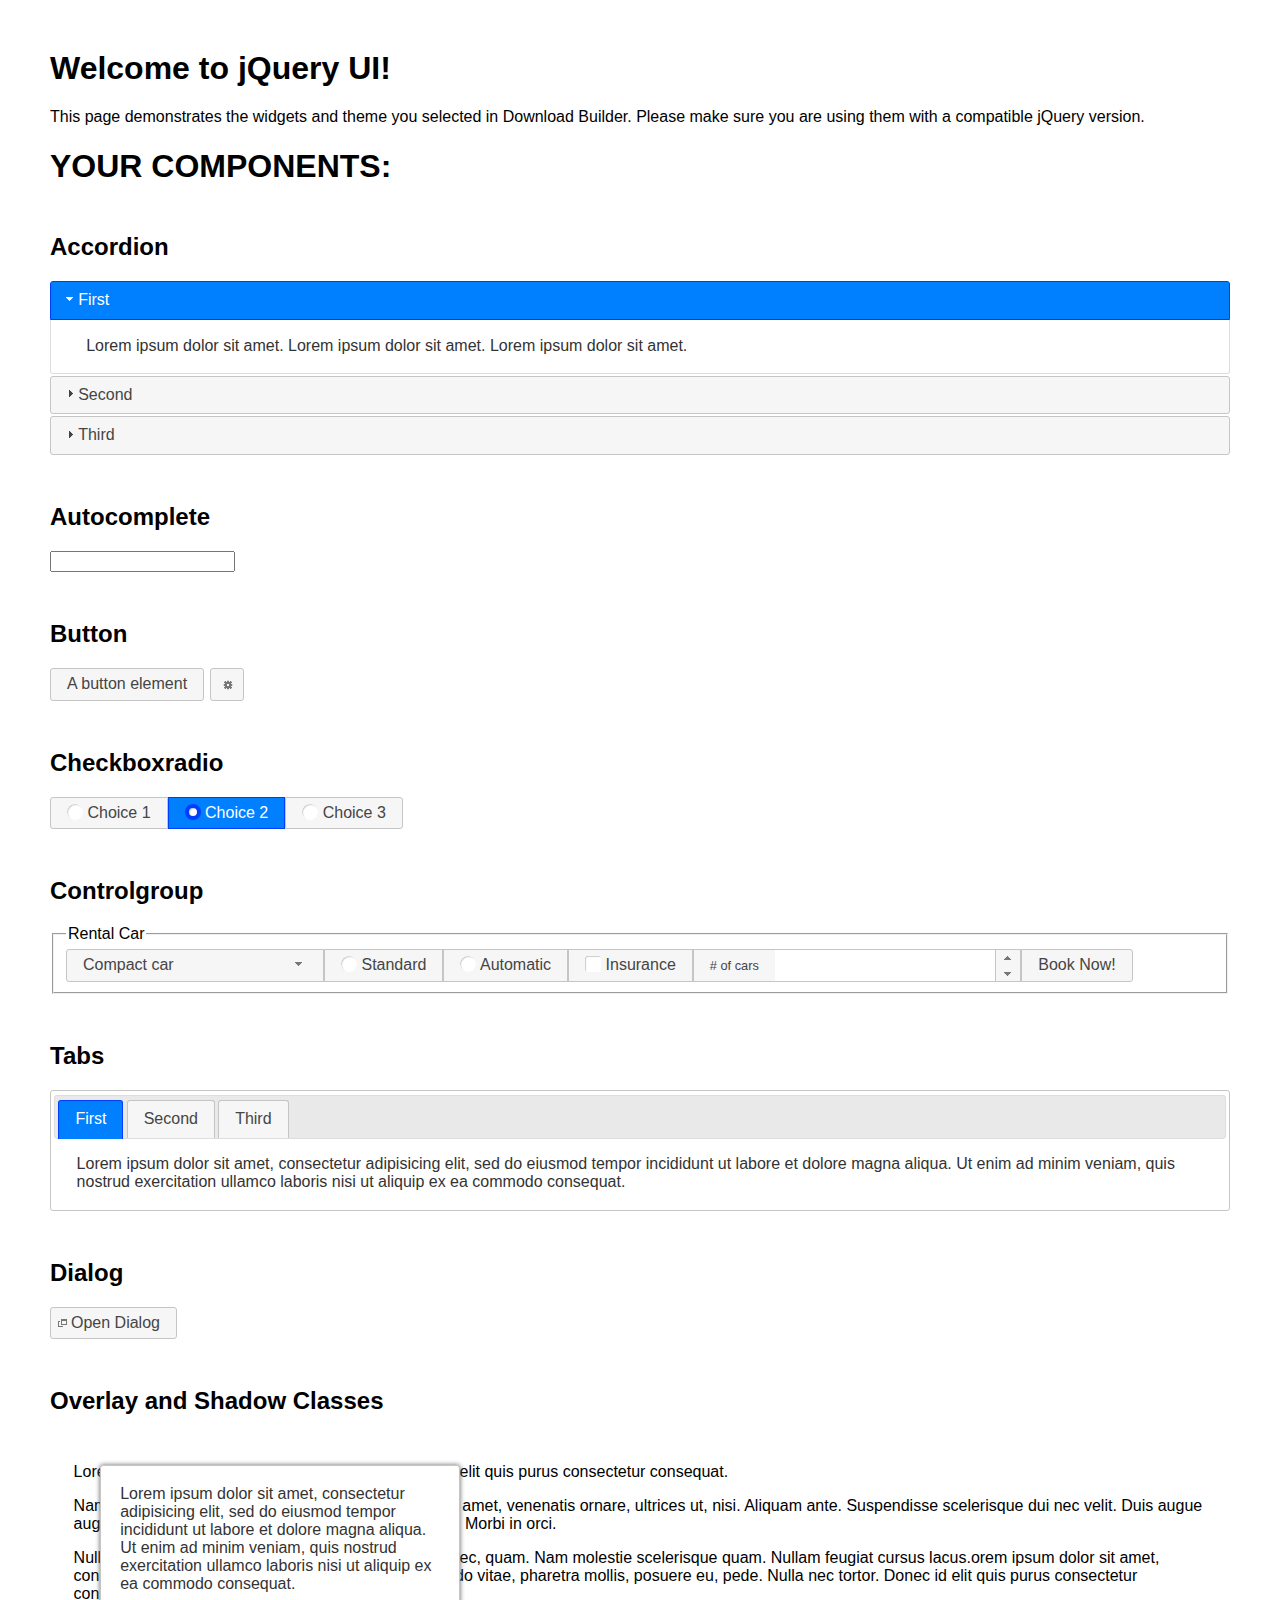
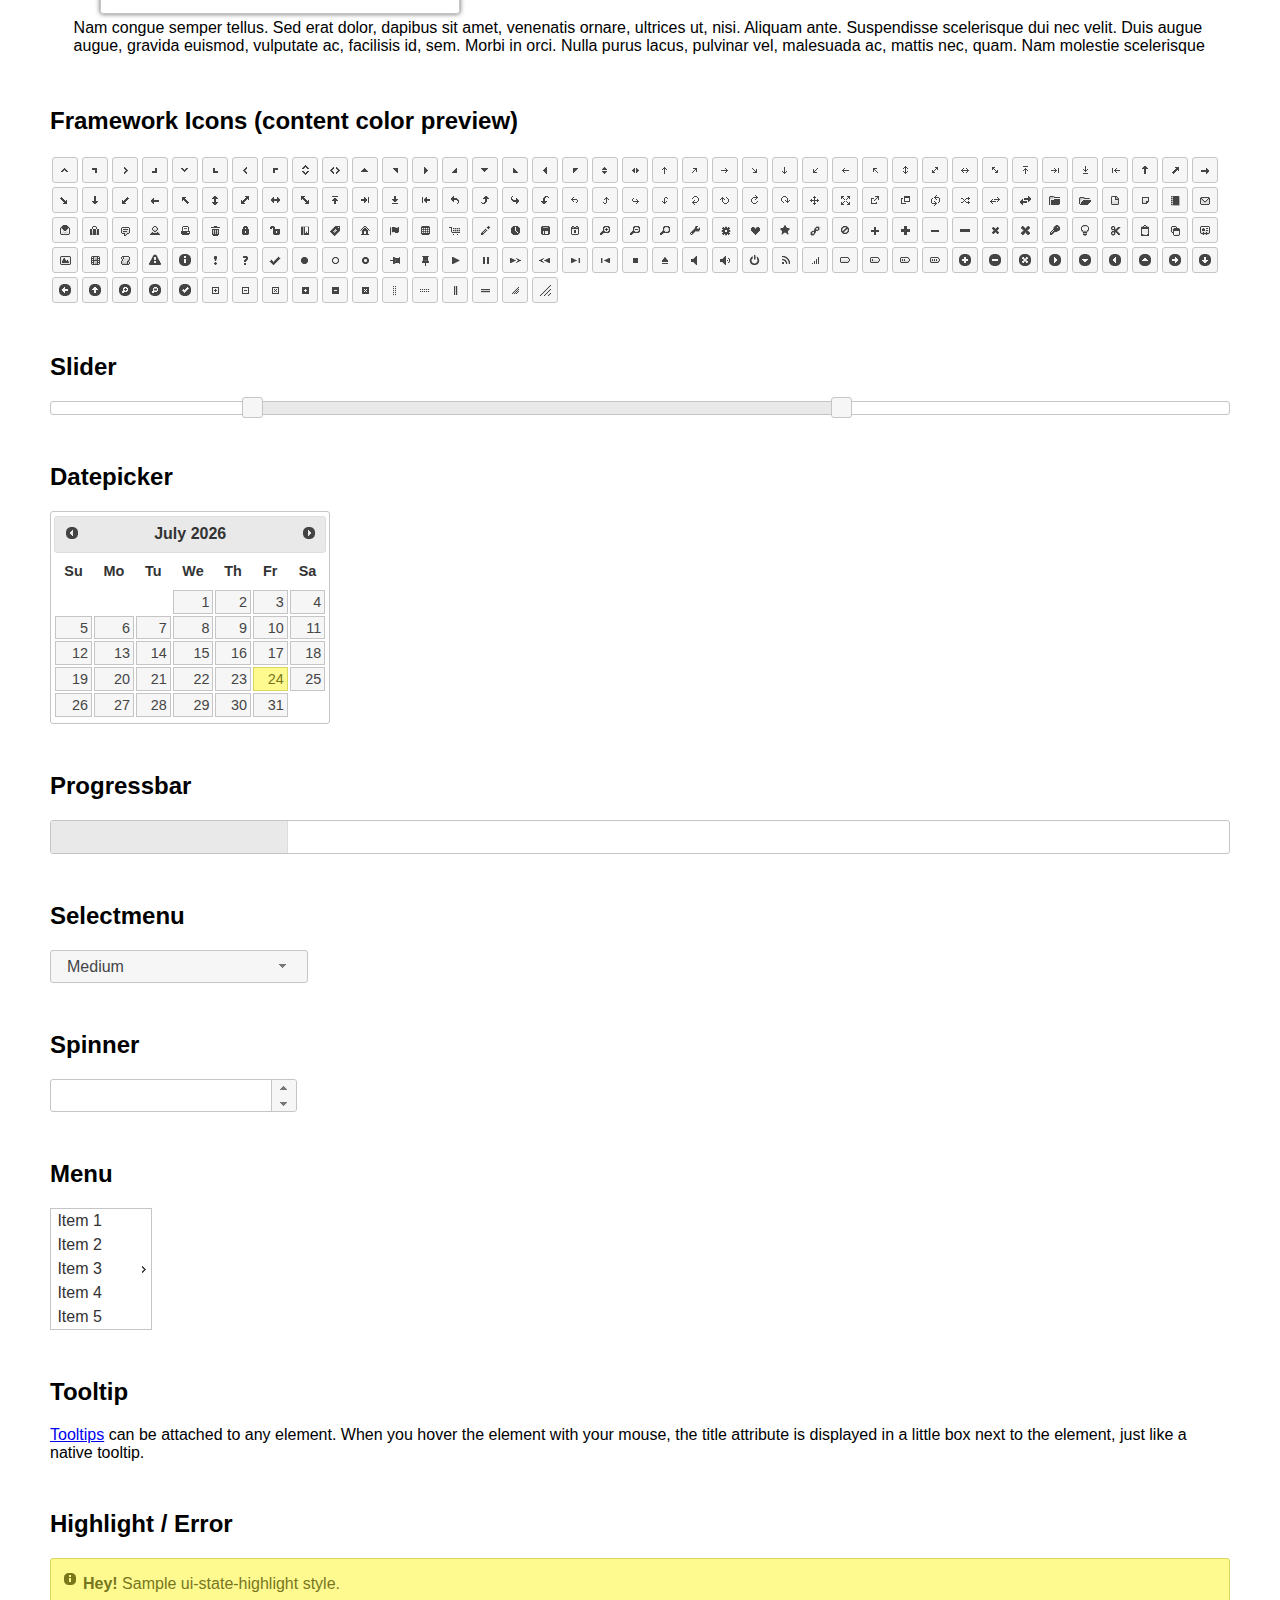
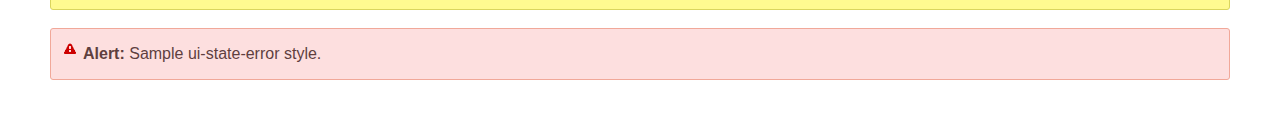
<file: jquery-ui-1.12.1/index.html>
<!doctype html>
<html lang="us">
<head>
	<meta charset="utf-8">
	<title>jQuery UI Example Page</title>
	<link href="jquery-ui.css" rel="stylesheet">
	<style>
	body{
		font-family: "Trebuchet MS", sans-serif;
		margin: 50px;
	}
	.demoHeaders {
		margin-top: 2em;
	}
	#dialog-link {
		padding: .4em 1em .4em 20px;
		text-decoration: none;
		position: relative;
	}
	#dialog-link span.ui-icon {
		margin: 0 5px 0 0;
		position: absolute;
		left: .2em;
		top: 50%;
		margin-top: -8px;
	}
	#icons {
		margin: 0;
		padding: 0;
	}
	#icons li {
		margin: 2px;
		position: relative;
		padding: 4px 0;
		cursor: pointer;
		float: left;
		list-style: none;
	}
	#icons span.ui-icon {
		float: left;
		margin: 0 4px;
	}
	.fakewindowcontain .ui-widget-overlay {
		position: absolute;
	}
	select {
		width: 200px;
	}
	</style>
</head>
<body>

<h1>Welcome to jQuery UI!</h1>

<div class="ui-widget">
	<p>This page demonstrates the widgets and theme you selected in Download Builder. Please make sure you are using them with a compatible jQuery version.</p>
</div>

<h1>YOUR COMPONENTS:</h1>


<!-- Accordion -->
<h2 class="demoHeaders">Accordion</h2>
<div id="accordion">
	<h3>First</h3>
	<div>Lorem ipsum dolor sit amet. Lorem ipsum dolor sit amet. Lorem ipsum dolor sit amet.</div>
	<h3>Second</h3>
	<div>Phasellus mattis tincidunt nibh.</div>
	<h3>Third</h3>
	<div>Nam dui erat, auctor a, dignissim quis.</div>
</div>



<!-- Autocomplete -->
<h2 class="demoHeaders">Autocomplete</h2>
<div>
	<input id="autocomplete" title="type &quot;a&quot;">
</div>



<!-- Button -->
<h2 class="demoHeaders">Button</h2>
<button id="button">A button element</button>
<button id="button-icon">An icon-only button</button>



<!-- Checkboxradio -->
<h2 class="demoHeaders">Checkboxradio</h2>
<form style="margin-top: 1em;">
	<div id="radioset">
		<input type="radio" id="radio1" name="radio"><label for="radio1">Choice 1</label>
		<input type="radio" id="radio2" name="radio" checked="checked"><label for="radio2">Choice 2</label>
		<input type="radio" id="radio3" name="radio"><label for="radio3">Choice 3</label>
	</div>
</form>



<!-- Controlgroup -->
<h2 class="demoHeaders">Controlgroup</h2>
<fieldset>
	<legend>Rental Car</legend>
	<div id="controlgroup">
		<select id="car-type">
			<option>Compact car</option>
			<option>Midsize car</option>
			<option>Full size car</option>
			<option>SUV</option>
			<option>Luxury</option>
			<option>Truck</option>
			<option>Van</option>
		</select>
		<label for="transmission-standard">Standard</label>
		<input type="radio" name="transmission" id="transmission-standard">
		<label for="transmission-automatic">Automatic</label>
		<input type="radio" name="transmission" id="transmission-automatic">
		<label for="insurance">Insurance</label>
		<input type="checkbox" name="insurance" id="insurance">
		<label for="horizontal-spinner" class="ui-controlgroup-label"># of cars</label>
		<input id="horizontal-spinner" class="ui-spinner-input">
		<button>Book Now!</button>
	</div>
</fieldset>



<!-- Tabs -->
<h2 class="demoHeaders">Tabs</h2>
<div id="tabs">
	<ul>
		<li><a href="#tabs-1">First</a></li>
		<li><a href="#tabs-2">Second</a></li>
		<li><a href="#tabs-3">Third</a></li>
	</ul>
	<div id="tabs-1">Lorem ipsum dolor sit amet, consectetur adipisicing elit, sed do eiusmod tempor incididunt ut labore et dolore magna aliqua. Ut enim ad minim veniam, quis nostrud exercitation ullamco laboris nisi ut aliquip ex ea commodo consequat.</div>
	<div id="tabs-2">Phasellus mattis tincidunt nibh. Cras orci urna, blandit id, pretium vel, aliquet ornare, felis. Maecenas scelerisque sem non nisl. Fusce sed lorem in enim dictum bibendum.</div>
	<div id="tabs-3">Nam dui erat, auctor a, dignissim quis, sollicitudin eu, felis. Pellentesque nisi urna, interdum eget, sagittis et, consequat vestibulum, lacus. Mauris porttitor ullamcorper augue.</div>
</div>



<h2 class="demoHeaders">Dialog</h2>
<p>
	<button id="dialog-link" class="ui-button ui-corner-all ui-widget">
		<span class="ui-icon ui-icon-newwin"></span>Open Dialog
	</button>
</p>

<h2 class="demoHeaders">Overlay and Shadow Classes</h2>
<div style="position: relative; width: 96%; height: 200px; padding:1% 2%; overflow:hidden;" class="fakewindowcontain">
	<p>Lorem ipsum dolor sit amet,  Nulla nec tortor. Donec id elit quis purus consectetur consequat. </p><p>Nam congue semper tellus. Sed erat dolor, dapibus sit amet, venenatis ornare, ultrices ut, nisi. Aliquam ante. Suspendisse scelerisque dui nec velit. Duis augue augue, gravida euismod, vulputate ac, facilisis id, sem. Morbi in orci. </p><p>Nulla purus lacus, pulvinar vel, malesuada ac, mattis nec, quam. Nam molestie scelerisque quam. Nullam feugiat cursus lacus.orem ipsum dolor sit amet, consectetur adipiscing elit. Donec libero risus, commodo vitae, pharetra mollis, posuere eu, pede. Nulla nec tortor. Donec id elit quis purus consectetur consequat. </p><p>Nam congue semper tellus. Sed erat dolor, dapibus sit amet, venenatis ornare, ultrices ut, nisi. Aliquam ante. Suspendisse scelerisque dui nec velit. Duis augue augue, gravida euismod, vulputate ac, facilisis id, sem. Morbi in orci. Nulla purus lacus, pulvinar vel, malesuada ac, mattis nec, quam. Nam molestie scelerisque quam. </p><p>Nullam feugiat cursus lacus.orem ipsum dolor sit amet, consectetur adipiscing elit. Donec libero risus, commodo vitae, pharetra mollis, posuere eu, pede. Nulla nec tortor. Donec id elit quis purus consectetur consequat. Nam congue semper tellus. Sed erat dolor, dapibus sit amet, venenatis ornare, ultrices ut, nisi. Aliquam ante. </p><p>Suspendisse scelerisque dui nec velit. Duis augue augue, gravida euismod, vulputate ac, facilisis id, sem. Morbi in orci. Nulla purus lacus, pulvinar vel, malesuada ac, mattis nec, quam. Nam molestie scelerisque quam. Nullam feugiat cursus lacus.orem ipsum dolor sit amet, consectetur adipiscing elit. Donec libero risus, commodo vitae, pharetra mollis, posuere eu, pede. Nulla nec tortor. Donec id elit quis purus consectetur consequat. Nam congue semper tellus. Sed erat dolor, dapibus sit amet, venenatis ornare, ultrices ut, nisi. </p>

	<!-- ui-dialog -->
	<div class="ui-widget-overlay ui-front"></div>
	<div style="position: absolute; width: 320px; left: 50px; top: 30px; padding: 1.2em" class="ui-widget ui-front ui-widget-content ui-corner-all ui-widget-shadow">
		Lorem ipsum dolor sit amet, consectetur adipisicing elit, sed do eiusmod tempor incididunt ut labore et dolore magna aliqua. Ut enim ad minim veniam, quis nostrud exercitation ullamco laboris nisi ut aliquip ex ea commodo consequat.
	</div>

</div>

<!-- ui-dialog -->
<div id="dialog" title="Dialog Title">
	<p>Lorem ipsum dolor sit amet, consectetur adipisicing elit, sed do eiusmod tempor incididunt ut labore et dolore magna aliqua. Ut enim ad minim veniam, quis nostrud exercitation ullamco laboris nisi ut aliquip ex ea commodo consequat.</p>
</div>



<h2 class="demoHeaders">Framework Icons (content color preview)</h2>
<ul id="icons" class="ui-widget ui-helper-clearfix">
	<li class="ui-state-default ui-corner-all" title=".ui-icon-caret-1-n"><span class="ui-icon ui-icon-caret-1-n"></span></li>
	<li class="ui-state-default ui-corner-all" title=".ui-icon-caret-1-ne"><span class="ui-icon ui-icon-caret-1-ne"></span></li>
	<li class="ui-state-default ui-corner-all" title=".ui-icon-caret-1-e"><span class="ui-icon ui-icon-caret-1-e"></span></li>
	<li class="ui-state-default ui-corner-all" title=".ui-icon-caret-1-se"><span class="ui-icon ui-icon-caret-1-se"></span></li>
	<li class="ui-state-default ui-corner-all" title=".ui-icon-caret-1-s"><span class="ui-icon ui-icon-caret-1-s"></span></li>
	<li class="ui-state-default ui-corner-all" title=".ui-icon-caret-1-sw"><span class="ui-icon ui-icon-caret-1-sw"></span></li>
	<li class="ui-state-default ui-corner-all" title=".ui-icon-caret-1-w"><span class="ui-icon ui-icon-caret-1-w"></span></li>
	<li class="ui-state-default ui-corner-all" title=".ui-icon-caret-1-nw"><span class="ui-icon ui-icon-caret-1-nw"></span></li>
	<li class="ui-state-default ui-corner-all" title=".ui-icon-caret-2-n-s"><span class="ui-icon ui-icon-caret-2-n-s"></span></li>
	<li class="ui-state-default ui-corner-all" title=".ui-icon-caret-2-e-w"><span class="ui-icon ui-icon-caret-2-e-w"></span></li>
	<li class="ui-state-default ui-corner-all" title=".ui-icon-triangle-1-n"><span class="ui-icon ui-icon-triangle-1-n"></span></li>
	<li class="ui-state-default ui-corner-all" title=".ui-icon-triangle-1-ne"><span class="ui-icon ui-icon-triangle-1-ne"></span></li>
	<li class="ui-state-default ui-corner-all" title=".ui-icon-triangle-1-e"><span class="ui-icon ui-icon-triangle-1-e"></span></li>
	<li class="ui-state-default ui-corner-all" title=".ui-icon-triangle-1-se"><span class="ui-icon ui-icon-triangle-1-se"></span></li>
	<li class="ui-state-default ui-corner-all" title=".ui-icon-triangle-1-s"><span class="ui-icon ui-icon-triangle-1-s"></span></li>
	<li class="ui-state-default ui-corner-all" title=".ui-icon-triangle-1-sw"><span class="ui-icon ui-icon-triangle-1-sw"></span></li>
	<li class="ui-state-default ui-corner-all" title=".ui-icon-triangle-1-w"><span class="ui-icon ui-icon-triangle-1-w"></span></li>
	<li class="ui-state-default ui-corner-all" title=".ui-icon-triangle-1-nw"><span class="ui-icon ui-icon-triangle-1-nw"></span></li>
	<li class="ui-state-default ui-corner-all" title=".ui-icon-triangle-2-n-s"><span class="ui-icon ui-icon-triangle-2-n-s"></span></li>
	<li class="ui-state-default ui-corner-all" title=".ui-icon-triangle-2-e-w"><span class="ui-icon ui-icon-triangle-2-e-w"></span></li>
	<li class="ui-state-default ui-corner-all" title=".ui-icon-arrow-1-n"><span class="ui-icon ui-icon-arrow-1-n"></span></li>
	<li class="ui-state-default ui-corner-all" title=".ui-icon-arrow-1-ne"><span class="ui-icon ui-icon-arrow-1-ne"></span></li>
	<li class="ui-state-default ui-corner-all" title=".ui-icon-arrow-1-e"><span class="ui-icon ui-icon-arrow-1-e"></span></li>
	<li class="ui-state-default ui-corner-all" title=".ui-icon-arrow-1-se"><span class="ui-icon ui-icon-arrow-1-se"></span></li>
	<li class="ui-state-default ui-corner-all" title=".ui-icon-arrow-1-s"><span class="ui-icon ui-icon-arrow-1-s"></span></li>
	<li class="ui-state-default ui-corner-all" title=".ui-icon-arrow-1-sw"><span class="ui-icon ui-icon-arrow-1-sw"></span></li>
	<li class="ui-state-default ui-corner-all" title=".ui-icon-arrow-1-w"><span class="ui-icon ui-icon-arrow-1-w"></span></li>
	<li class="ui-state-default ui-corner-all" title=".ui-icon-arrow-1-nw"><span class="ui-icon ui-icon-arrow-1-nw"></span></li>
	<li class="ui-state-default ui-corner-all" title=".ui-icon-arrow-2-n-s"><span class="ui-icon ui-icon-arrow-2-n-s"></span></li>
	<li class="ui-state-default ui-corner-all" title=".ui-icon-arrow-2-ne-sw"><span class="ui-icon ui-icon-arrow-2-ne-sw"></span></li>
	<li class="ui-state-default ui-corner-all" title=".ui-icon-arrow-2-e-w"><span class="ui-icon ui-icon-arrow-2-e-w"></span></li>
	<li class="ui-state-default ui-corner-all" title=".ui-icon-arrow-2-se-nw"><span class="ui-icon ui-icon-arrow-2-se-nw"></span></li>
	<li class="ui-state-default ui-corner-all" title=".ui-icon-arrowstop-1-n"><span class="ui-icon ui-icon-arrowstop-1-n"></span></li>
	<li class="ui-state-default ui-corner-all" title=".ui-icon-arrowstop-1-e"><span class="ui-icon ui-icon-arrowstop-1-e"></span></li>
	<li class="ui-state-default ui-corner-all" title=".ui-icon-arrowstop-1-s"><span class="ui-icon ui-icon-arrowstop-1-s"></span></li>
	<li class="ui-state-default ui-corner-all" title=".ui-icon-arrowstop-1-w"><span class="ui-icon ui-icon-arrowstop-1-w"></span></li>
	<li class="ui-state-default ui-corner-all" title=".ui-icon-arrowthick-1-n"><span class="ui-icon ui-icon-arrowthick-1-n"></span></li>
	<li class="ui-state-default ui-corner-all" title=".ui-icon-arrowthick-1-ne"><span class="ui-icon ui-icon-arrowthick-1-ne"></span></li>
	<li class="ui-state-default ui-corner-all" title=".ui-icon-arrowthick-1-e"><span class="ui-icon ui-icon-arrowthick-1-e"></span></li>
	<li class="ui-state-default ui-corner-all" title=".ui-icon-arrowthick-1-se"><span class="ui-icon ui-icon-arrowthick-1-se"></span></li>
	<li class="ui-state-default ui-corner-all" title=".ui-icon-arrowthick-1-s"><span class="ui-icon ui-icon-arrowthick-1-s"></span></li>
	<li class="ui-state-default ui-corner-all" title=".ui-icon-arrowthick-1-sw"><span class="ui-icon ui-icon-arrowthick-1-sw"></span></li>
	<li class="ui-state-default ui-corner-all" title=".ui-icon-arrowthick-1-w"><span class="ui-icon ui-icon-arrowthick-1-w"></span></li>
	<li class="ui-state-default ui-corner-all" title=".ui-icon-arrowthick-1-nw"><span class="ui-icon ui-icon-arrowthick-1-nw"></span></li>
	<li class="ui-state-default ui-corner-all" title=".ui-icon-arrowthick-2-n-s"><span class="ui-icon ui-icon-arrowthick-2-n-s"></span></li>
	<li class="ui-state-default ui-corner-all" title=".ui-icon-arrowthick-2-ne-sw"><span class="ui-icon ui-icon-arrowthick-2-ne-sw"></span></li>
	<li class="ui-state-default ui-corner-all" title=".ui-icon-arrowthick-2-e-w"><span class="ui-icon ui-icon-arrowthick-2-e-w"></span></li>
	<li class="ui-state-default ui-corner-all" title=".ui-icon-arrowthick-2-se-nw"><span class="ui-icon ui-icon-arrowthick-2-se-nw"></span></li>
	<li class="ui-state-default ui-corner-all" title=".ui-icon-arrowthickstop-1-n"><span class="ui-icon ui-icon-arrowthickstop-1-n"></span></li>
	<li class="ui-state-default ui-corner-all" title=".ui-icon-arrowthickstop-1-e"><span class="ui-icon ui-icon-arrowthickstop-1-e"></span></li>
	<li class="ui-state-default ui-corner-all" title=".ui-icon-arrowthickstop-1-s"><span class="ui-icon ui-icon-arrowthickstop-1-s"></span></li>
	<li class="ui-state-default ui-corner-all" title=".ui-icon-arrowthickstop-1-w"><span class="ui-icon ui-icon-arrowthickstop-1-w"></span></li>
	<li class="ui-state-default ui-corner-all" title=".ui-icon-arrowreturnthick-1-w"><span class="ui-icon ui-icon-arrowreturnthick-1-w"></span></li>
	<li class="ui-state-default ui-corner-all" title=".ui-icon-arrowreturnthick-1-n"><span class="ui-icon ui-icon-arrowreturnthick-1-n"></span></li>
	<li class="ui-state-default ui-corner-all" title=".ui-icon-arrowreturnthick-1-e"><span class="ui-icon ui-icon-arrowreturnthick-1-e"></span></li>
	<li class="ui-state-default ui-corner-all" title=".ui-icon-arrowreturnthick-1-s"><span class="ui-icon ui-icon-arrowreturnthick-1-s"></span></li>
	<li class="ui-state-default ui-corner-all" title=".ui-icon-arrowreturn-1-w"><span class="ui-icon ui-icon-arrowreturn-1-w"></span></li>
	<li class="ui-state-default ui-corner-all" title=".ui-icon-arrowreturn-1-n"><span class="ui-icon ui-icon-arrowreturn-1-n"></span></li>
	<li class="ui-state-default ui-corner-all" title=".ui-icon-arrowreturn-1-e"><span class="ui-icon ui-icon-arrowreturn-1-e"></span></li>
	<li class="ui-state-default ui-corner-all" title=".ui-icon-arrowreturn-1-s"><span class="ui-icon ui-icon-arrowreturn-1-s"></span></li>
	<li class="ui-state-default ui-corner-all" title=".ui-icon-arrowrefresh-1-w"><span class="ui-icon ui-icon-arrowrefresh-1-w"></span></li>
	<li class="ui-state-default ui-corner-all" title=".ui-icon-arrowrefresh-1-n"><span class="ui-icon ui-icon-arrowrefresh-1-n"></span></li>
	<li class="ui-state-default ui-corner-all" title=".ui-icon-arrowrefresh-1-e"><span class="ui-icon ui-icon-arrowrefresh-1-e"></span></li>
	<li class="ui-state-default ui-corner-all" title=".ui-icon-arrowrefresh-1-s"><span class="ui-icon ui-icon-arrowrefresh-1-s"></span></li>
	<li class="ui-state-default ui-corner-all" title=".ui-icon-arrow-4"><span class="ui-icon ui-icon-arrow-4"></span></li>
	<li class="ui-state-default ui-corner-all" title=".ui-icon-arrow-4-diag"><span class="ui-icon ui-icon-arrow-4-diag"></span></li>
	<li class="ui-state-default ui-corner-all" title=".ui-icon-extlink"><span class="ui-icon ui-icon-extlink"></span></li>
	<li class="ui-state-default ui-corner-all" title=".ui-icon-newwin"><span class="ui-icon ui-icon-newwin"></span></li>
	<li class="ui-state-default ui-corner-all" title=".ui-icon-refresh"><span class="ui-icon ui-icon-refresh"></span></li>
	<li class="ui-state-default ui-corner-all" title=".ui-icon-shuffle"><span class="ui-icon ui-icon-shuffle"></span></li>
	<li class="ui-state-default ui-corner-all" title=".ui-icon-transfer-e-w"><span class="ui-icon ui-icon-transfer-e-w"></span></li>
	<li class="ui-state-default ui-corner-all" title=".ui-icon-transferthick-e-w"><span class="ui-icon ui-icon-transferthick-e-w"></span></li>
	<li class="ui-state-default ui-corner-all" title=".ui-icon-folder-collapsed"><span class="ui-icon ui-icon-folder-collapsed"></span></li>
	<li class="ui-state-default ui-corner-all" title=".ui-icon-folder-open"><span class="ui-icon ui-icon-folder-open"></span></li>
	<li class="ui-state-default ui-corner-all" title=".ui-icon-document"><span class="ui-icon ui-icon-document"></span></li>
	<li class="ui-state-default ui-corner-all" title=".ui-icon-document-b"><span class="ui-icon ui-icon-document-b"></span></li>
	<li class="ui-state-default ui-corner-all" title=".ui-icon-note"><span class="ui-icon ui-icon-note"></span></li>
	<li class="ui-state-default ui-corner-all" title=".ui-icon-mail-closed"><span class="ui-icon ui-icon-mail-closed"></span></li>
	<li class="ui-state-default ui-corner-all" title=".ui-icon-mail-open"><span class="ui-icon ui-icon-mail-open"></span></li>
	<li class="ui-state-default ui-corner-all" title=".ui-icon-suitcase"><span class="ui-icon ui-icon-suitcase"></span></li>
	<li class="ui-state-default ui-corner-all" title=".ui-icon-comment"><span class="ui-icon ui-icon-comment"></span></li>
	<li class="ui-state-default ui-corner-all" title=".ui-icon-person"><span class="ui-icon ui-icon-person"></span></li>
	<li class="ui-state-default ui-corner-all" title=".ui-icon-print"><span class="ui-icon ui-icon-print"></span></li>
	<li class="ui-state-default ui-corner-all" title=".ui-icon-trash"><span class="ui-icon ui-icon-trash"></span></li>
	<li class="ui-state-default ui-corner-all" title=".ui-icon-locked"><span class="ui-icon ui-icon-locked"></span></li>
	<li class="ui-state-default ui-corner-all" title=".ui-icon-unlocked"><span class="ui-icon ui-icon-unlocked"></span></li>
	<li class="ui-state-default ui-corner-all" title=".ui-icon-bookmark"><span class="ui-icon ui-icon-bookmark"></span></li>
	<li class="ui-state-default ui-corner-all" title=".ui-icon-tag"><span class="ui-icon ui-icon-tag"></span></li>
	<li class="ui-state-default ui-corner-all" title=".ui-icon-home"><span class="ui-icon ui-icon-home"></span></li>
	<li class="ui-state-default ui-corner-all" title=".ui-icon-flag"><span class="ui-icon ui-icon-flag"></span></li>
	<li class="ui-state-default ui-corner-all" title=".ui-icon-calculator"><span class="ui-icon ui-icon-calculator"></span></li>
	<li class="ui-state-default ui-corner-all" title=".ui-icon-cart"><span class="ui-icon ui-icon-cart"></span></li>
	<li class="ui-state-default ui-corner-all" title=".ui-icon-pencil"><span class="ui-icon ui-icon-pencil"></span></li>
	<li class="ui-state-default ui-corner-all" title=".ui-icon-clock"><span class="ui-icon ui-icon-clock"></span></li>
	<li class="ui-state-default ui-corner-all" title=".ui-icon-disk"><span class="ui-icon ui-icon-disk"></span></li>
	<li class="ui-state-default ui-corner-all" title=".ui-icon-calendar"><span class="ui-icon ui-icon-calendar"></span></li>
	<li class="ui-state-default ui-corner-all" title=".ui-icon-zoomin"><span class="ui-icon ui-icon-zoomin"></span></li>
	<li class="ui-state-default ui-corner-all" title=".ui-icon-zoomout"><span class="ui-icon ui-icon-zoomout"></span></li>
	<li class="ui-state-default ui-corner-all" title=".ui-icon-search"><span class="ui-icon ui-icon-search"></span></li>
	<li class="ui-state-default ui-corner-all" title=".ui-icon-wrench"><span class="ui-icon ui-icon-wrench"></span></li>
	<li class="ui-state-default ui-corner-all" title=".ui-icon-gear"><span class="ui-icon ui-icon-gear"></span></li>
	<li class="ui-state-default ui-corner-all" title=".ui-icon-heart"><span class="ui-icon ui-icon-heart"></span></li>
	<li class="ui-state-default ui-corner-all" title=".ui-icon-star"><span class="ui-icon ui-icon-star"></span></li>
	<li class="ui-state-default ui-corner-all" title=".ui-icon-link"><span class="ui-icon ui-icon-link"></span></li>
	<li class="ui-state-default ui-corner-all" title=".ui-icon-cancel"><span class="ui-icon ui-icon-cancel"></span></li>
	<li class="ui-state-default ui-corner-all" title=".ui-icon-plus"><span class="ui-icon ui-icon-plus"></span></li>
	<li class="ui-state-default ui-corner-all" title=".ui-icon-plusthick"><span class="ui-icon ui-icon-plusthick"></span></li>
	<li class="ui-state-default ui-corner-all" title=".ui-icon-minus"><span class="ui-icon ui-icon-minus"></span></li>
	<li class="ui-state-default ui-corner-all" title=".ui-icon-minusthick"><span class="ui-icon ui-icon-minusthick"></span></li>
	<li class="ui-state-default ui-corner-all" title=".ui-icon-close"><span class="ui-icon ui-icon-close"></span></li>
	<li class="ui-state-default ui-corner-all" title=".ui-icon-closethick"><span class="ui-icon ui-icon-closethick"></span></li>
	<li class="ui-state-default ui-corner-all" title=".ui-icon-key"><span class="ui-icon ui-icon-key"></span></li>
	<li class="ui-state-default ui-corner-all" title=".ui-icon-lightbulb"><span class="ui-icon ui-icon-lightbulb"></span></li>
	<li class="ui-state-default ui-corner-all" title=".ui-icon-scissors"><span class="ui-icon ui-icon-scissors"></span></li>
	<li class="ui-state-default ui-corner-all" title=".ui-icon-clipboard"><span class="ui-icon ui-icon-clipboard"></span></li>
	<li class="ui-state-default ui-corner-all" title=".ui-icon-copy"><span class="ui-icon ui-icon-copy"></span></li>
	<li class="ui-state-default ui-corner-all" title=".ui-icon-contact"><span class="ui-icon ui-icon-contact"></span></li>
	<li class="ui-state-default ui-corner-all" title=".ui-icon-image"><span class="ui-icon ui-icon-image"></span></li>
	<li class="ui-state-default ui-corner-all" title=".ui-icon-video"><span class="ui-icon ui-icon-video"></span></li>
	<li class="ui-state-default ui-corner-all" title=".ui-icon-script"><span class="ui-icon ui-icon-script"></span></li>
	<li class="ui-state-default ui-corner-all" title=".ui-icon-alert"><span class="ui-icon ui-icon-alert"></span></li>
	<li class="ui-state-default ui-corner-all" title=".ui-icon-info"><span class="ui-icon ui-icon-info"></span></li>
	<li class="ui-state-default ui-corner-all" title=".ui-icon-notice"><span class="ui-icon ui-icon-notice"></span></li>
	<li class="ui-state-default ui-corner-all" title=".ui-icon-help"><span class="ui-icon ui-icon-help"></span></li>
	<li class="ui-state-default ui-corner-all" title=".ui-icon-check"><span class="ui-icon ui-icon-check"></span></li>
	<li class="ui-state-default ui-corner-all" title=".ui-icon-bullet"><span class="ui-icon ui-icon-bullet"></span></li>
	<li class="ui-state-default ui-corner-all" title=".ui-icon-radio-off"><span class="ui-icon ui-icon-radio-off"></span></li>
	<li class="ui-state-default ui-corner-all" title=".ui-icon-radio-on"><span class="ui-icon ui-icon-radio-on"></span></li>
	<li class="ui-state-default ui-corner-all" title=".ui-icon-pin-w"><span class="ui-icon ui-icon-pin-w"></span></li>
	<li class="ui-state-default ui-corner-all" title=".ui-icon-pin-s"><span class="ui-icon ui-icon-pin-s"></span></li>
	<li class="ui-state-default ui-corner-all" title=".ui-icon-play"><span class="ui-icon ui-icon-play"></span></li>
	<li class="ui-state-default ui-corner-all" title=".ui-icon-pause"><span class="ui-icon ui-icon-pause"></span></li>
	<li class="ui-state-default ui-corner-all" title=".ui-icon-seek-next"><span class="ui-icon ui-icon-seek-next"></span></li>
	<li class="ui-state-default ui-corner-all" title=".ui-icon-seek-prev"><span class="ui-icon ui-icon-seek-prev"></span></li>
	<li class="ui-state-default ui-corner-all" title=".ui-icon-seek-end"><span class="ui-icon ui-icon-seek-end"></span></li>
	<li class="ui-state-default ui-corner-all" title=".ui-icon-seek-first"><span class="ui-icon ui-icon-seek-first"></span></li>
	<li class="ui-state-default ui-corner-all" title=".ui-icon-stop"><span class="ui-icon ui-icon-stop"></span></li>
	<li class="ui-state-default ui-corner-all" title=".ui-icon-eject"><span class="ui-icon ui-icon-eject"></span></li>
	<li class="ui-state-default ui-corner-all" title=".ui-icon-volume-off"><span class="ui-icon ui-icon-volume-off"></span></li>
	<li class="ui-state-default ui-corner-all" title=".ui-icon-volume-on"><span class="ui-icon ui-icon-volume-on"></span></li>
	<li class="ui-state-default ui-corner-all" title=".ui-icon-power"><span class="ui-icon ui-icon-power"></span></li>
	<li class="ui-state-default ui-corner-all" title=".ui-icon-signal-diag"><span class="ui-icon ui-icon-signal-diag"></span></li>
	<li class="ui-state-default ui-corner-all" title=".ui-icon-signal"><span class="ui-icon ui-icon-signal"></span></li>
	<li class="ui-state-default ui-corner-all" title=".ui-icon-battery-0"><span class="ui-icon ui-icon-battery-0"></span></li>
	<li class="ui-state-default ui-corner-all" title=".ui-icon-battery-1"><span class="ui-icon ui-icon-battery-1"></span></li>
	<li class="ui-state-default ui-corner-all" title=".ui-icon-battery-2"><span class="ui-icon ui-icon-battery-2"></span></li>
	<li class="ui-state-default ui-corner-all" title=".ui-icon-battery-3"><span class="ui-icon ui-icon-battery-3"></span></li>
	<li class="ui-state-default ui-corner-all" title=".ui-icon-circle-plus"><span class="ui-icon ui-icon-circle-plus"></span></li>
	<li class="ui-state-default ui-corner-all" title=".ui-icon-circle-minus"><span class="ui-icon ui-icon-circle-minus"></span></li>
	<li class="ui-state-default ui-corner-all" title=".ui-icon-circle-close"><span class="ui-icon ui-icon-circle-close"></span></li>
	<li class="ui-state-default ui-corner-all" title=".ui-icon-circle-triangle-e"><span class="ui-icon ui-icon-circle-triangle-e"></span></li>
	<li class="ui-state-default ui-corner-all" title=".ui-icon-circle-triangle-s"><span class="ui-icon ui-icon-circle-triangle-s"></span></li>
	<li class="ui-state-default ui-corner-all" title=".ui-icon-circle-triangle-w"><span class="ui-icon ui-icon-circle-triangle-w"></span></li>
	<li class="ui-state-default ui-corner-all" title=".ui-icon-circle-triangle-n"><span class="ui-icon ui-icon-circle-triangle-n"></span></li>
	<li class="ui-state-default ui-corner-all" title=".ui-icon-circle-arrow-e"><span class="ui-icon ui-icon-circle-arrow-e"></span></li>
	<li class="ui-state-default ui-corner-all" title=".ui-icon-circle-arrow-s"><span class="ui-icon ui-icon-circle-arrow-s"></span></li>
	<li class="ui-state-default ui-corner-all" title=".ui-icon-circle-arrow-w"><span class="ui-icon ui-icon-circle-arrow-w"></span></li>
	<li class="ui-state-default ui-corner-all" title=".ui-icon-circle-arrow-n"><span class="ui-icon ui-icon-circle-arrow-n"></span></li>
	<li class="ui-state-default ui-corner-all" title=".ui-icon-circle-zoomin"><span class="ui-icon ui-icon-circle-zoomin"></span></li>
	<li class="ui-state-default ui-corner-all" title=".ui-icon-circle-zoomout"><span class="ui-icon ui-icon-circle-zoomout"></span></li>
	<li class="ui-state-default ui-corner-all" title=".ui-icon-circle-check"><span class="ui-icon ui-icon-circle-check"></span></li>
	<li class="ui-state-default ui-corner-all" title=".ui-icon-circlesmall-plus"><span class="ui-icon ui-icon-circlesmall-plus"></span></li>
	<li class="ui-state-default ui-corner-all" title=".ui-icon-circlesmall-minus"><span class="ui-icon ui-icon-circlesmall-minus"></span></li>
	<li class="ui-state-default ui-corner-all" title=".ui-icon-circlesmall-close"><span class="ui-icon ui-icon-circlesmall-close"></span></li>
	<li class="ui-state-default ui-corner-all" title=".ui-icon-squaresmall-plus"><span class="ui-icon ui-icon-squaresmall-plus"></span></li>
	<li class="ui-state-default ui-corner-all" title=".ui-icon-squaresmall-minus"><span class="ui-icon ui-icon-squaresmall-minus"></span></li>
	<li class="ui-state-default ui-corner-all" title=".ui-icon-squaresmall-close"><span class="ui-icon ui-icon-squaresmall-close"></span></li>
	<li class="ui-state-default ui-corner-all" title=".ui-icon-grip-dotted-vertical"><span class="ui-icon ui-icon-grip-dotted-vertical"></span></li>
	<li class="ui-state-default ui-corner-all" title=".ui-icon-grip-dotted-horizontal"><span class="ui-icon ui-icon-grip-dotted-horizontal"></span></li>
	<li class="ui-state-default ui-corner-all" title=".ui-icon-grip-solid-vertical"><span class="ui-icon ui-icon-grip-solid-vertical"></span></li>
	<li class="ui-state-default ui-corner-all" title=".ui-icon-grip-solid-horizontal"><span class="ui-icon ui-icon-grip-solid-horizontal"></span></li>
	<li class="ui-state-default ui-corner-all" title=".ui-icon-gripsmall-diagonal-se"><span class="ui-icon ui-icon-gripsmall-diagonal-se"></span></li>
	<li class="ui-state-default ui-corner-all" title=".ui-icon-grip-diagonal-se"><span class="ui-icon ui-icon-grip-diagonal-se"></span></li>
</ul>


<!-- Slider -->
<h2 class="demoHeaders">Slider</h2>
<div id="slider"></div>



<!-- Datepicker -->
<h2 class="demoHeaders">Datepicker</h2>
<div id="datepicker"></div>



<!-- Progressbar -->
<h2 class="demoHeaders">Progressbar</h2>
<div id="progressbar"></div>



<!-- Progressbar -->
<h2 class="demoHeaders">Selectmenu</h2>
<select id="selectmenu">
	<option>Slower</option>
	<option>Slow</option>
	<option selected="selected">Medium</option>
	<option>Fast</option>
	<option>Faster</option>
</select>



<!-- Spinner -->
<h2 class="demoHeaders">Spinner</h2>
<input id="spinner">



<!-- Menu -->
<h2 class="demoHeaders">Menu</h2>
<ul style="width:100px;" id="menu">
	<li><div>Item 1</div></li>
	<li><div>Item 2</div></li>
	<li><div>Item 3</div>
		<ul>
			<li><div>Item 3-1</div></li>
			<li><div>Item 3-2</div></li>
			<li><div>Item 3-3</div></li>
			<li><div>Item 3-4</div></li>
			<li><div>Item 3-5</div></li>
		</ul>
	</li>
	<li><div>Item 4</div></li>
	<li><div>Item 5</div></li>
</ul>



<!-- Tooltip -->
<h2 class="demoHeaders">Tooltip</h2>
<p id="tooltip">
	<a href="#" title="That&apos;s what this widget is">Tooltips</a> can be attached to any element. When you hover
the element with your mouse, the title attribute is displayed in a little box next to the element, just like a native tooltip.
</p>


<!-- Highlight / Error -->
<h2 class="demoHeaders">Highlight / Error</h2>
<div class="ui-widget">
	<div class="ui-state-highlight ui-corner-all" style="margin-top: 20px; padding: 0 .7em;">
		<p><span class="ui-icon ui-icon-info" style="float: left; margin-right: .3em;"></span>
		<strong>Hey!</strong> Sample ui-state-highlight style.</p>
	</div>
</div>
<br>
<div class="ui-widget">
	<div class="ui-state-error ui-corner-all" style="padding: 0 .7em;">
		<p><span class="ui-icon ui-icon-alert" style="float: left; margin-right: .3em;"></span>
		<strong>Alert:</strong> Sample ui-state-error style.</p>
	</div>
</div>

<script src="external/jquery/jquery.js"></script>
<script src="jquery-ui.js"></script>
<script>

$( "#accordion" ).accordion();



var availableTags = [
	"ActionScript",
	"AppleScript",
	"Asp",
	"BASIC",
	"C",
	"C++",
	"Clojure",
	"COBOL",
	"ColdFusion",
	"Erlang",
	"Fortran",
	"Groovy",
	"Haskell",
	"Java",
	"JavaScript",
	"Lisp",
	"Perl",
	"PHP",
	"Python",
	"Ruby",
	"Scala",
	"Scheme"
];
$( "#autocomplete" ).autocomplete({
	source: availableTags
});



$( "#button" ).button();
$( "#button-icon" ).button({
	icon: "ui-icon-gear",
	showLabel: false
});



$( "#radioset" ).buttonset();



$( "#controlgroup" ).controlgroup();



$( "#tabs" ).tabs();



$( "#dialog" ).dialog({
	autoOpen: false,
	width: 400,
	buttons: [
		{
			text: "Ok",
			click: function() {
				$( this ).dialog( "close" );
			}
		},
		{
			text: "Cancel",
			click: function() {
				$( this ).dialog( "close" );
			}
		}
	]
});

// Link to open the dialog
$( "#dialog-link" ).click(function( event ) {
	$( "#dialog" ).dialog( "open" );
	event.preventDefault();
});



$( "#datepicker" ).datepicker({
	inline: true
});



$( "#slider" ).slider({
	range: true,
	values: [ 17, 67 ]
});



$( "#progressbar" ).progressbar({
	value: 20
});



$( "#spinner" ).spinner();



$( "#menu" ).menu();



$( "#tooltip" ).tooltip();



$( "#selectmenu" ).selectmenu();


// Hover states on the static widgets
$( "#dialog-link, #icons li" ).hover(
	function() {
		$( this ).addClass( "ui-state-hover" );
	},
	function() {
		$( this ).removeClass( "ui-state-hover" );
	}
);
</script>
</body>
</html>
</file>
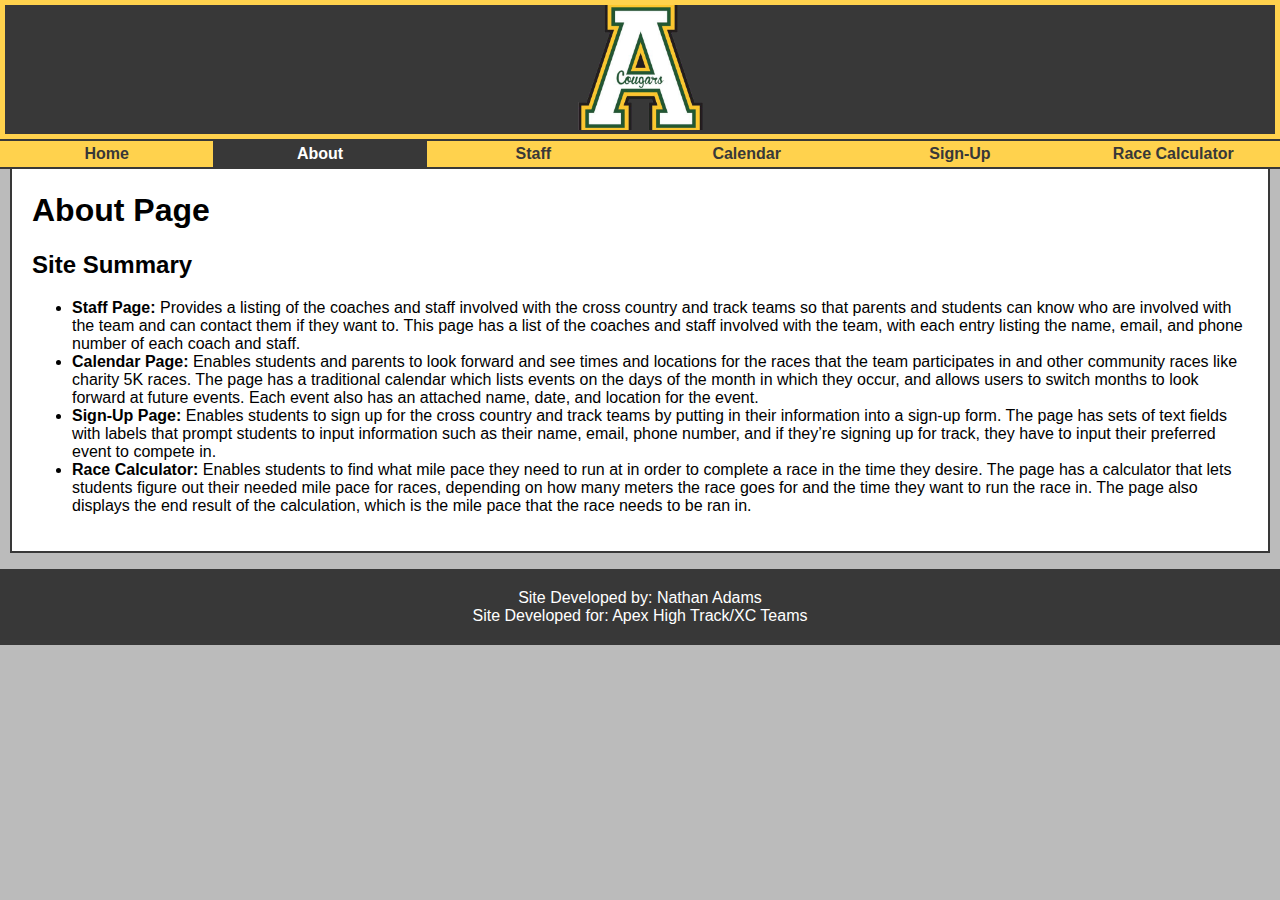
<file: About.html>
<!DOCTYPE html>
<html lang="en">
    <head>
        <title>About Page</title>
        <meta name="description" content="Apex Track/XC About" />
        <meta charset="utf-8" />
        <link rel="stylesheet" type="text/css" href="styles.css">
        <script src="https://code.jquery.com/jquery-3.4.1.min.js"></script>
        <script src="jquery-ui-1.12.1/jquery-ui.min.js"></script>

        <script src="About.js"></script>
    </head>
    <body>
        <!-- the banner and naviagtion bar for the page -->
        <header>
            <div id="banner" class="centered">
                <img id="bannerimage" src="bannerimage.png" alt="Apex High Logo">
            </div>
            <div id="navbar">
                <div class="navcell"><a class="navlink" href="index.html">Home</a></div>
                <div class="navcell navcellSelected"><a class="navlink navlinkSelected" href="About.html">About</a></div>
                <div class="navcell"><a class="navlink" href="Staff.html">Staff</a></div>
                <div class="navcell"><a class="navlink" href="Calendar.html">Calendar</a></div>
                <div class="navcell"><a class="navlink" href="SignUp.html">Sign-Up</a></div>
                <div class="navcell"><a class="navlink" href="RaceCalculator.html">Race Calculator</a></div>
            </div>
        </header>
        <!-- holds all content for page -->
        <main>
            <div class="content">
                <!-- summary of each page on the site, describing their functions,
                     this data is generated by JavaScript getting data from a json file-->
                <div class="text">
                    <h1>About Page</h1>
                    <h2>Site Summary</h2>
                    <ul id="infoList">
                    </ul>
                </div>
            </div>
        </main>
        <!-- displays additonal info about the creator of the site and the client -->
        <footer>
                <p>
                    Site Developed by: Nathan Adams<br>
                    Site Developed for: Apex High Track/XC Teams
                </p>
        </footer>
    </body>
</html>
</file>
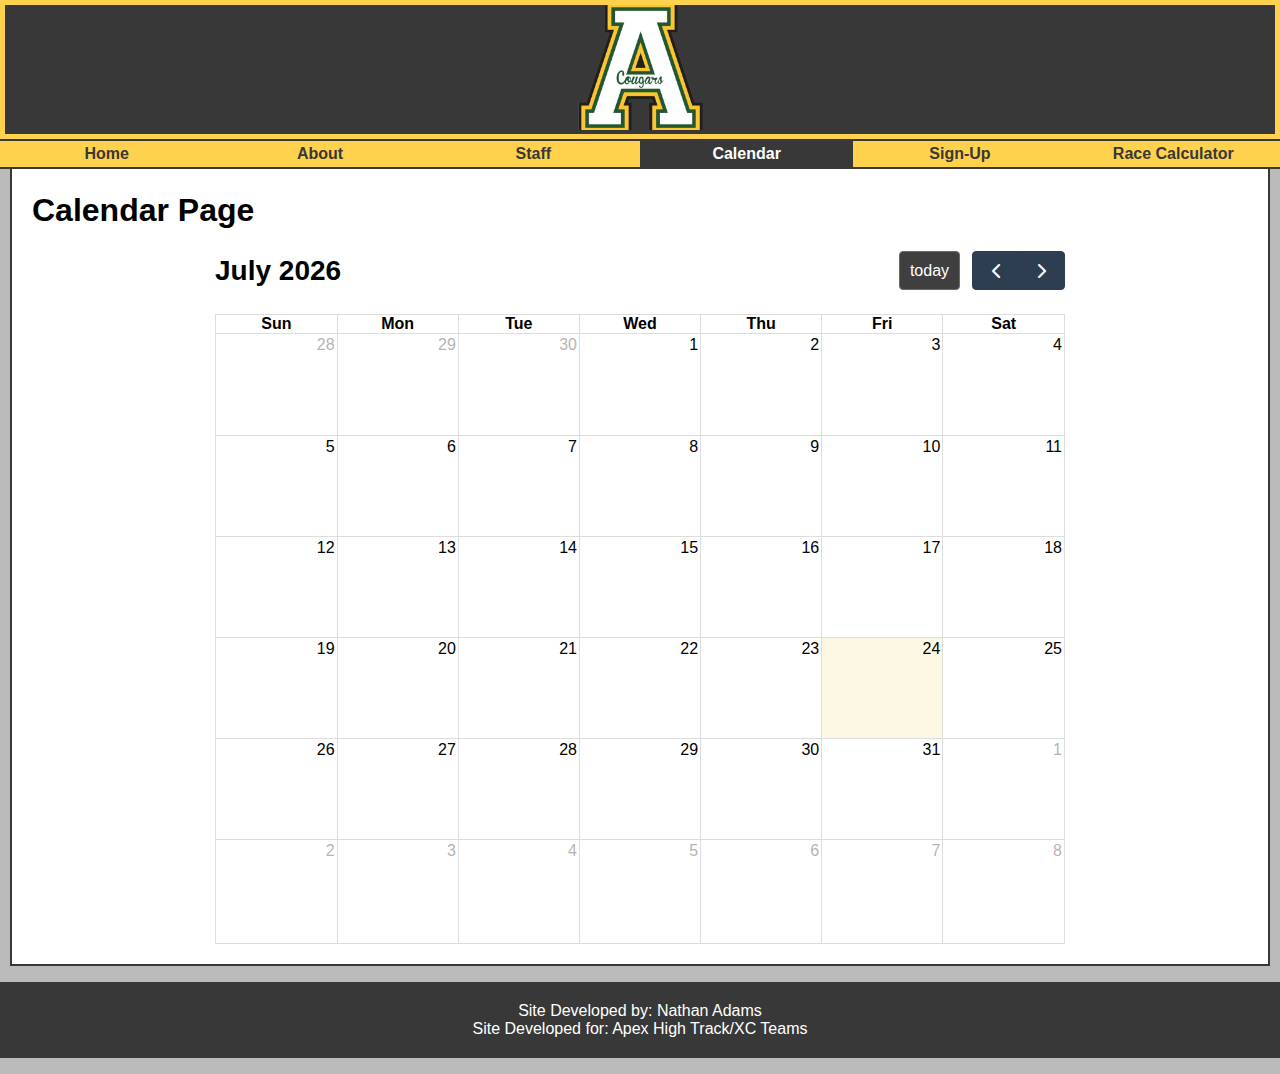
<file: Calendar.html>
<!DOCTYPE html>
<html lang="en">
    <head>
        <title>Calendar</title>
        <meta name="description" content="Apex Track/XC Calendar" />
        <meta charset="utf-8" />

        <link href='fullcalendar/core/main.css' rel='stylesheet' />
        <link href='fullcalendar/daygrid/main.css' rel='stylesheet' />
        <script src='fullcalendar/core/main.js'></script>
        <script src='fullcalendar/daygrid/main.js'></script>

        <script src="https://code.jquery.com/jquery-3.4.1.min.js"></script>
        <link rel="stylesheet" type="text/css" href="styles.css">
        <script src="Calendar.js"></script>
    </head>
    <body>
        <!-- the banner and naviagtion bar for the page -->
        <header>
            <div id="banner" class="centered">
                <img id="bannerimage" src="bannerimage.png" alt="Apex High Logo">
            </div>
            <div id="navbar">
                <div class="navcell"><a class="navlink" href="index.html">Home</a></div>
                <div class="navcell"><a class="navlink" href="About.html">About</a></div>
                <div class="navcell"><a class="navlink" href="Staff.html">Staff</a></div>
                <div class="navcell navcellSelected"><a class="navlink navlinkSelected" href="Calendar.html">Calendar</a></div>
                <div class="navcell"><a class="navlink" href="SignUp.html">Sign-Up</a></div>
                <div class="navcell"><a class="navlink" href="RaceCalculator.html">Race Calculator</a></div>
            </div>
        </header>
        <!-- holds all content for page -->
        <main>
            <div class="content">
                <!-- calendar will pull events from an RSS feed using javascript 
                     and generate a calendar using a table -->
                <div class="text">
                    <h1>Calendar Page</h1>
                    <!-- div container to hold FullCalendar elements -->
                    <div id='calendarcontainer'>
                        <div id='calendar'></div>
                    </div>
                </div>
            </div>
        </main>
        <!-- displays additonal info about the creator of the site and the client -->
        <footer>
                <p>
                    Site Developed by: Nathan Adams<br>
                    Site Developed for: Apex High Track/XC Teams
                </p>
        </footer>
    </body>
</html>
</file>
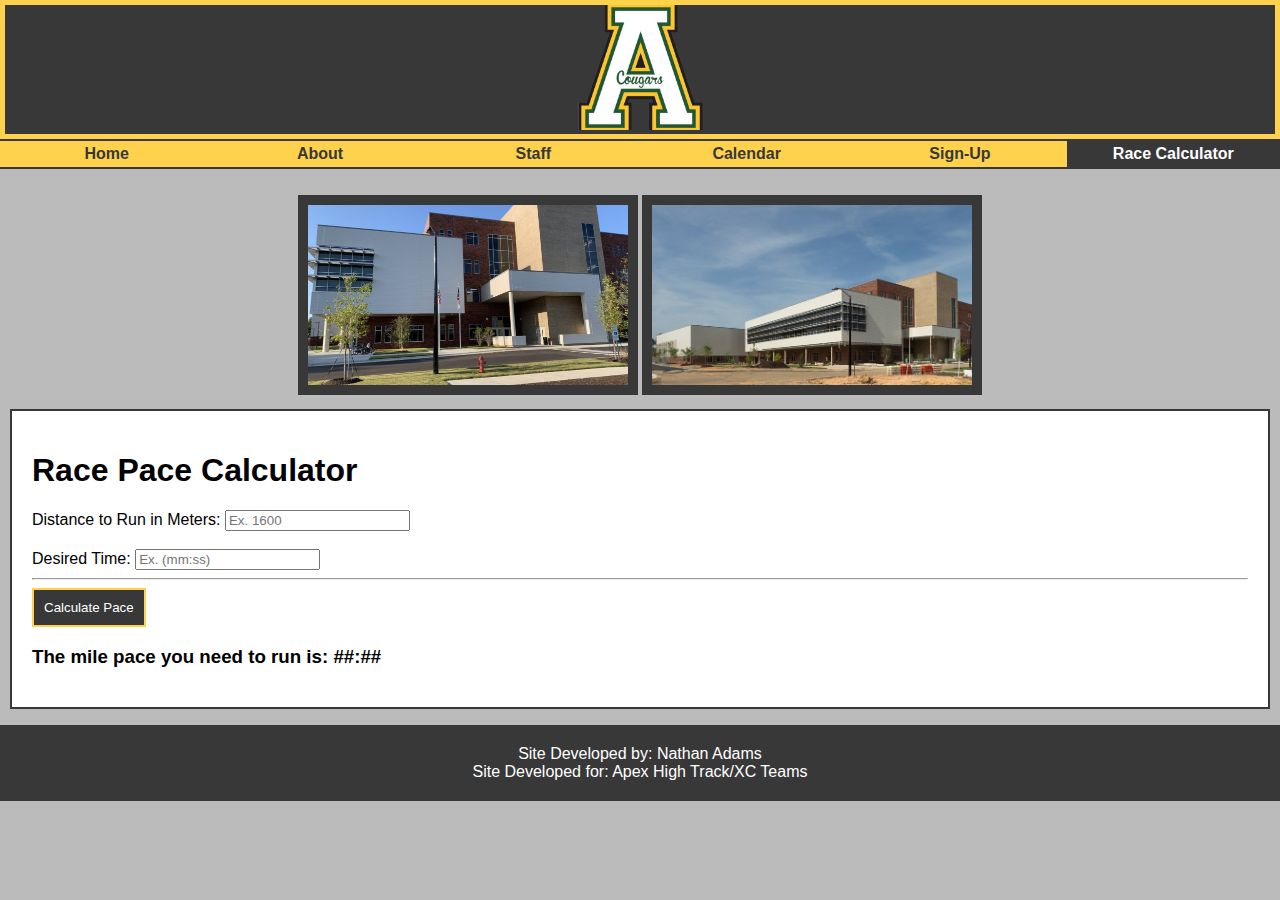
<file: RaceCalculator.html>
<!DOCTYPE html>
<html lang="en">
    <head>
        <title>Race Calculator</title>
        <meta name="description" content="Apex Track/XC Calculator" />
        <meta charset="utf-8" />

        <script src="https://code.jquery.com/jquery-3.4.1.min.js"></script>

        <link rel="stylesheet" type="text/css" href="styles.css">
        <script src="RaceCalculator.js"></script>
    </head>
    <body>
        <!-- the banner and naviagtion bar for the page -->
        <header>
            <div id="banner" class="centered">
                <img id="bannerimage" src="bannerimage.png" alt="Apex High Logo">
            </div>
            <div id="navbar">
                <div class="navcell"><a class="navlink" href="index.html">Home</a></div>
                <div class="navcell"><a class="navlink" href="About.html">About</a></div>
                <div class="navcell"><a class="navlink" href="Staff.html">Staff</a></div>
                <div class="navcell"><a class="navlink" href="Calendar.html">Calendar</a></div>
                <div class="navcell"><a class="navlink" href="SignUp.html">Sign-Up</a></div>
                <div class="navcell navcellSelected"><a class="navlink navlinkSelected" href="RaceCalculator.html">Race Calculator</a></div>
            </div>
        </header>
        <!-- holds all content for page -->
        <main>
            <div class="content">
                <!-- forms for the calculator, user plugs in distance and desired time, the JavaScript
                     will then calculate the pace and replace the ##:## with the result by editing the html -->
                <img class="image rcImage" src="AHSEntrance.jpg" alt="The entrance to Apex High School">
                <img class="image rcImage" src="ApexHigh.jpg" alt="Photo of Apex High School">
                <div class="text">
                    <h1>Race Pace Calculator</h1>
                    <form id="submitForm">
                        <label for="distance">Distance to Run in Meters:</label>
                            <input type="text" id="distance" placeholder="Ex. 1600" required>
                        <br>
                        <br>
                        <label for="time">Desired Time:</label>
                            <input type="text" id="time" placeholder="Ex. (mm:ss)" required>
                        <br>
                        <hr>
                        <input id="submit" type="submit" value="Calculate Pace">
                    </form>
                    <h3 id="result">The mile pace you need to run is: ##:## </h3>
                </div>
            </div>
        </main>
        <!-- displays additonal info about the creator of the site and the client -->
        <footer>
                <p>
                    Site Developed by: Nathan Adams<br>
                    Site Developed for: Apex High Track/XC Teams
                </p>
        </footer>
    </body>
</html>
</file>
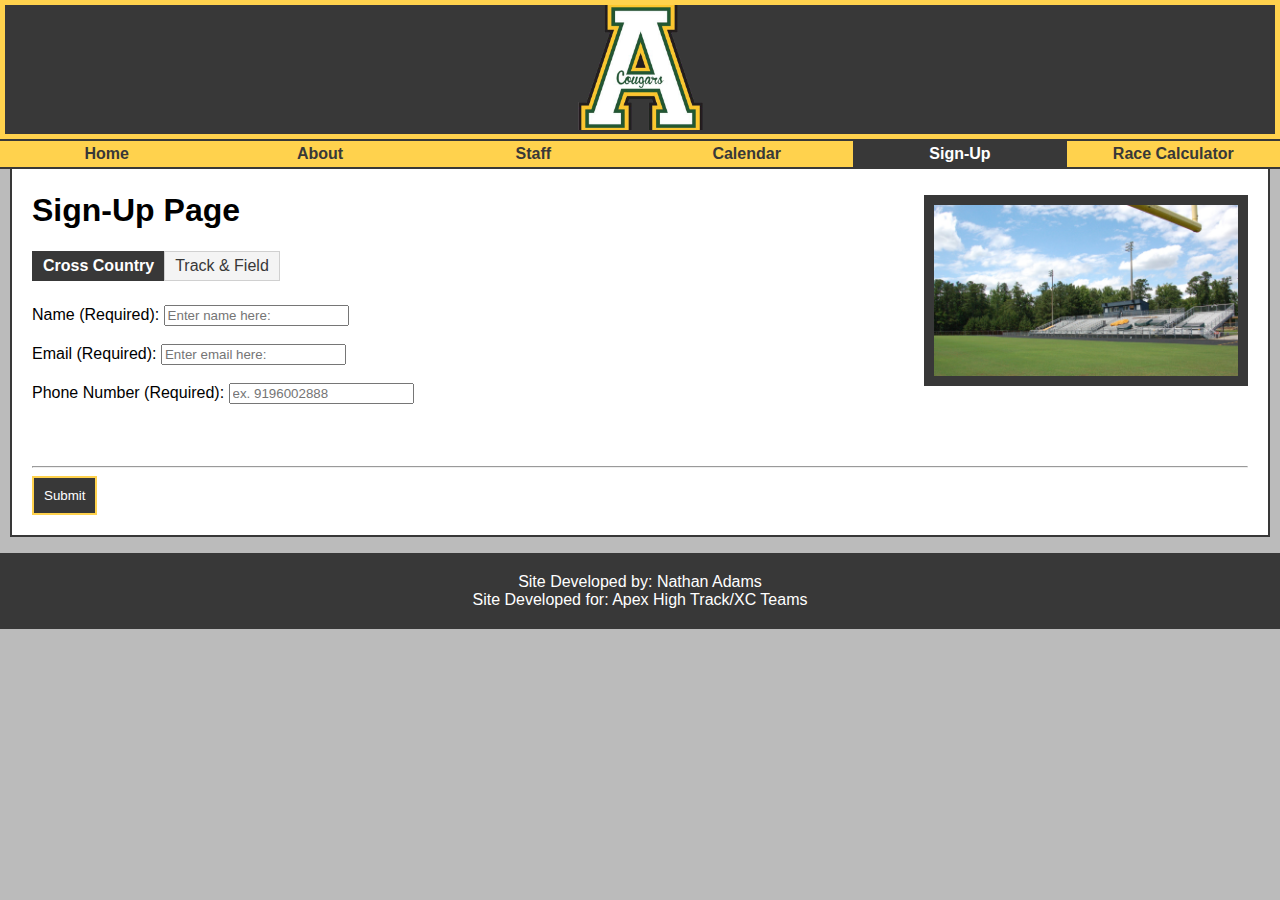
<file: SignUp.html>
<!DOCTYPE html>
<html lang="en">
    <head>
        <title>Sign-Up</title>
        <meta name="description" content="Apex Track/XC Sign-Up" />
        <meta charset="utf-8" />

        <link rel="stylesheet" href="jquery-ui-1.12.1/jquery-ui.min.css">
        
        <script src="https://code.jquery.com/jquery-3.4.1.min.js"></script>
        <script src="jquery-ui-1.12.1/jquery-ui.min.js"></script>
        <script src="simple-input-toggle/js/jquery.toggleinput.js"></script>

        <script src="SignUp.js"></script>
        <link rel="stylesheet" type="text/css" href="styles.css">
        <link rel="stylesheet" href="simple-input-toggle/css/jquery.toggleinput.css">
    </head>
    <body>
        <!-- the banner and naviagtion bar for the page -->
        <header>
            <div id="banner" class="centered">
                <img id="bannerimage" src="bannerimage.png" alt="Apex High Logo">
            </div>
            <div id="navbar">
                <div class="navcell"><a class="navlink" href="index.html">Home</a></div>
                <div class="navcell"><a class="navlink" href="About.html">About</a></div>
                <div class="navcell"><a class="navlink" href="Staff.html">Staff</a></div>
                <div class="navcell"><a class="navlink" href="Calendar.html">Calendar</a></div>
                <div class="navcell navcellSelected"><a class="navlink navlinkSelected" href="SignUp.html">Sign-Up</a></div>
                <div class="navcell"><a class="navlink" href="RaceCalculator.html">Race Calculator</a></div>
            </div>
        </header>
        <!-- holds all content for page -->
        <main>
            <div class="content">
                <!-- set of forms for signing up for a team, some fields are required, 
                     implemented validation for email field and capped the length of the phone number field.
                     this is also where the AJAX will be implemented, by sending the form data to a database
                     in json format -->
                <div class="text">
                    <div><img class="image signupImage" src="apextrack.png" alt="Photo of the AHS Track"></div>
                    <h1>Sign-Up Page</h1>
                    <form id="submitForm">
                        <!-- div container holding the radio inputs that are modified by the
                             simple-input-toggle jQuery plugin -->
                        <div id="sportSwitch">
                            <div>
                                <label id="XClabel" for="XC">
                                    <input type="radio" id="XC" checked>
                                    Cross Country
                                </label>
                                <label id="tracklabel" for="track">
                                    <input type="radio" id="track">
                                    Track & Field
                                </label>
                            </div>
                        </div>
                        <br>
                        <br>
                        <br>
                        <label for="name">Name (Required):</label>
                            <input type="text" id="name" placeholder="Enter name here:" required>
                        <br>
                        <br>
                        <label for="email">Email (Required):</label>
                            <input type="email" id="email" placeholder="Enter email here:" required>
                        <br>
                        <br>
                        <label for="phone">Phone Number (Required):</label>
                            <input type="text" id="phone" placeholder="ex. 9196002888" maxlength="10" required>
                        <br>
                        <br>
                        <!-- Event field is hidden when Cross Country is selected and shown when Track & Field 
                             is selected; also holds the input that is used with the Autocomplete jQuery-UI widget -->
                        <div id="eventInput" hidden>
                            <label for="event">Event (Spring/Winter Track Only):</label>
                                <input type="text" id="event" placeholder="ex. '1600m' or 'Pole Vault'">
                        </div>
                        <br>
                        <br>
                        <hr>
                        <input id="submit" type="submit" value="Submit">
                    </form>
                </div>
            </div>
        </main>
        <!-- displays additonal info about the creator of the site and the client -->
        <footer>
                <p>
                    Site Developed by: Nathan Adams<br>
                    Site Developed for: Apex High Track/XC Teams
                </p>
        </footer>
    </body>
</html>
</file>
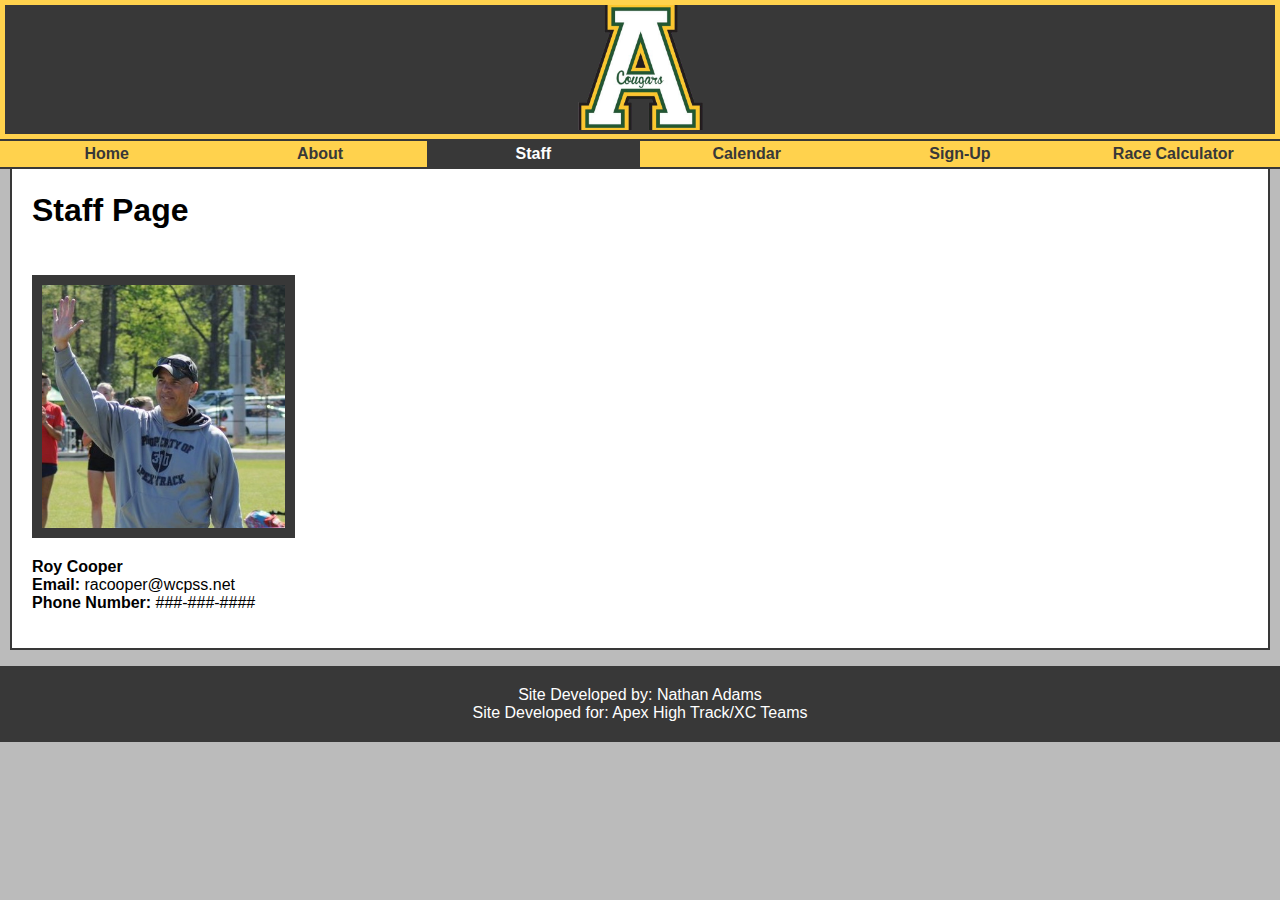
<file: Staff.html>
<!DOCTYPE html>
<html lang="en">
    <head>
        <title>Staff</title>
        <meta name="description" content="Apex Track/XC Staff" />
        <meta charset="utf-8" />
        <link rel="stylesheet" type="text/css" href="styles.css">
    </head>
    <body>
        <!-- the banner and naviagtion bar for the page -->
        <header>
            <div id="banner" class="centered">
                <img id="bannerimage" src="bannerimage.png" alt="Apex High Logo">
            </div>
            <div id="navbar">
                <div class="navcell"><a class="navlink" href="index.html">Home</a></div>
                <div class="navcell"><a class="navlink" href="About.html">About</a></div>
                <div class="navcell navcellSelected"><a class="navlink navlinkSelected" href="Staff.html">Staff</a></div>
                <div class="navcell"><a class="navlink" href="Calendar.html">Calendar</a></div>
                <div class="navcell"><a class="navlink" href="SignUp.html">Sign-Up</a></div>
                <div class="navcell"><a class="navlink" href="RaceCalculator.html">Race Calculator</a></div>
            </div>
        </header>
        <!-- holds all content for page -->
        <main>
            <div class="content">
                <!-- coaches for the teams, with image, phone# and email -->
                <div class="text">
                    <h1>Staff Page</h1>
                    <img class="image coach" src="roycooper.jpg" alt="Head Coach Roy Cooper">
                    <p>
                        <b>Roy Cooper</b><br>
                        <b>Email:</b> racooper@wcpss.net<br>
                        <b>Phone Number:</b> ###-###-####<br>
                    </p>
                </div>
            </div>
        </main>
        <!-- displays additonal info about the creator of the site and the client -->
        <footer>
                <p>
                    Site Developed by: Nathan Adams<br>
                    Site Developed for: Apex High Track/XC Teams
                </p>
        </footer>
    </body>
</html>
</file>
<file: styles.css>
/* body */
body{
    margin:0px;
    font-family:"Arial", "Calibri", serif;
    background-color:#bbbbbb;
    height:100%
}
/* banner that holds the school logo */
#banner{
    text-align:center;
    background-color:#383838;
    border:5px solid #ffd24d;
}
/* the school logo inside the banner */
#bannerimage{
    width:125px;
}
/* navigation bar */
#navbar{
   width:100%;
}
/* cells in the navigation bar */
.navcell{
    width:16.6666666667%;
    float:left;
    background-color:#ffd24d;
    border-width: 2px 0px 2px 0px;
    border-color:#383838;
    border-style:solid;
    text-align:center;
    padding: 4px 0px 4px 0px;
}
.navcellSelected{
    background-color:#383838;
}
/* links in the navbar cells */
.navlink{
    text-decoration:none;
    color:#383838;
    font-weight:bold;
}
.navlinkSelected{
    color:white;
}
/* page content */
.content{
    width:100%;
    text-align:center;
}
/* general images */
.image{
    margin-top: 2%;
    width: 50%;
    border: 10px solid #383838;
}
/* page text */
.text{
    text-align:left;
    padding: 20px;
    margin:10px;
    border: 2px solid #383838;
    background-color:white;
}
/* links within the page text */
.text a{
    color:#383838;
}
/* submit button */
#submit{
    border:2px solid #ffd24d;
    color:white;
    background-color:#383838;
    padding:10px;
}
/* footer */
footer{
    background-color:#383838;
    color:white;
    text-align:center;
}
/* paragraphs in the footer */
footer p{
    padding-top: 20px;
    padding-bottom: 20px;
}
/* images of coaches on staff page */
.coach{
    width:20%;
}
/* styling for bxSlider plugin */
.bx-wrapper img {
    margin: 0 auto;
}
#slidercontainer{
    width: 80%;
    margin: 0 auto;
}
.homeimage{
    width:50%;
}
/* styling for FullCalendar */
#calendarcontainer{
    max-width: 850px;
    margin: 0 auto;
}
/* Race Calculator images*/
.rcImage{
    width: 25%;
}
/* SignUp image */
.signupImage{
    width: 25%;
    float: right;
}
/* styling for the calendar event markers */
.fc-event, .fc-event-dot {
    background-color: #ffd24d;
    border: 1px solid black;
}
.fc-event:hover {
    color: white;
    background-color: #383838;
    text-decoration: none;
}
.fc-button:disabled {
    opacity: 0.75;
    background-color: black;
}
/* styling for text on index.html */
#homeContent, #homeTitle{
    padding-right: 10%;
    padding-left: 10%;
}
</file>
<file: fullcalendar/core/main.css>
@charset "UTF-8";
.fc {
  direction: ltr;
  text-align: left;
}

.fc-rtl {
  text-align: right;
}

body .fc {
  /* extra precedence to overcome jqui */
  font-size: 1em;
}

/* Colors
--------------------------------------------------------------------------------------------------*/
.fc-highlight {
  /* when user is selecting cells */
  background: #bce8f1;
  opacity: 0.3;
}

.fc-bgevent {
  /* default look for background events */
  background: #8fdf82;
  opacity: 0.3;
}

.fc-nonbusiness {
  /* default look for non-business-hours areas */
  /* will inherit .fc-bgevent's styles */
  background: #d7d7d7;
}

/* Popover
--------------------------------------------------------------------------------------------------*/
.fc-popover {
  position: absolute;
  box-shadow: 0 2px 6px rgba(0, 0, 0, 0.15);
}

.fc-popover .fc-header {
  /* TODO: be more consistent with fc-head/fc-body */
  display: flex;
  flex-direction: row;
  justify-content: space-between;
  align-items: center;
  padding: 2px 4px;
}

.fc-rtl .fc-popover .fc-header {
  flex-direction: row-reverse;
}

.fc-popover .fc-header .fc-title {
  margin: 0 2px;
}

.fc-popover .fc-header .fc-close {
  cursor: pointer;
  opacity: 0.65;
  font-size: 1.1em;
}

/* Misc Reusable Components
--------------------------------------------------------------------------------------------------*/
.fc-divider {
  border-style: solid;
  border-width: 1px;
}

hr.fc-divider {
  height: 0;
  margin: 0;
  padding: 0 0 2px;
  /* height is unreliable across browsers, so use padding */
  border-width: 1px 0;
}

.fc-bg,
.fc-bgevent-skeleton,
.fc-highlight-skeleton,
.fc-mirror-skeleton {
  /* these element should always cling to top-left/right corners */
  position: absolute;
  top: 0;
  left: 0;
  right: 0;
}

.fc-bg {
  bottom: 0;
  /* strech bg to bottom edge */
}

.fc-bg table {
  height: 100%;
  /* strech bg to bottom edge */
}

/* Tables
--------------------------------------------------------------------------------------------------*/
.fc table {
  width: 100%;
  box-sizing: border-box;
  /* fix scrollbar issue in firefox */
  table-layout: fixed;
  border-collapse: collapse;
  border-spacing: 0;
  font-size: 1em;
  /* normalize cross-browser */
}

.fc th {
  text-align: center;
}

.fc th,
.fc td {
  border-style: solid;
  border-width: 1px;
  padding: 0;
  vertical-align: top;
}

.fc td.fc-today {
  border-style: double;
  /* overcome neighboring borders */
}

/* Internal Nav Links
--------------------------------------------------------------------------------------------------*/
a[data-goto] {
  cursor: pointer;
}

a[data-goto]:hover {
  text-decoration: underline;
}

/* Fake Table Rows
--------------------------------------------------------------------------------------------------*/
.fc .fc-row {
  /* extra precedence to overcome themes forcing a 1px border */
  /* no visible border by default. but make available if need be (scrollbar width compensation) */
  border-style: solid;
  border-width: 0;
}

.fc-row table {
  /* don't put left/right border on anything within a fake row.
     the outer tbody will worry about this */
  border-left: 0 hidden transparent;
  border-right: 0 hidden transparent;
  /* no bottom borders on rows */
  border-bottom: 0 hidden transparent;
}

.fc-row:first-child table {
  border-top: 0 hidden transparent;
  /* no top border on first row */
}

/* Day Row (used within the header and the DayGrid)
--------------------------------------------------------------------------------------------------*/
.fc-row {
  position: relative;
}

.fc-row .fc-bg {
  z-index: 1;
}

/* highlighting cells & background event skeleton */
.fc-row .fc-bgevent-skeleton,
.fc-row .fc-highlight-skeleton {
  bottom: 0;
  /* stretch skeleton to bottom of row */
}

.fc-row .fc-bgevent-skeleton table,
.fc-row .fc-highlight-skeleton table {
  height: 100%;
  /* stretch skeleton to bottom of row */
}

.fc-row .fc-highlight-skeleton td,
.fc-row .fc-bgevent-skeleton td {
  border-color: transparent;
}

.fc-row .fc-bgevent-skeleton {
  z-index: 2;
}

.fc-row .fc-highlight-skeleton {
  z-index: 3;
}

/*
row content (which contains day/week numbers and events) as well as "mirror" (which contains
temporary rendered events).
*/
.fc-row .fc-content-skeleton {
  position: relative;
  z-index: 4;
  padding-bottom: 2px;
  /* matches the space above the events */
}

.fc-row .fc-mirror-skeleton {
  z-index: 5;
}

.fc .fc-row .fc-content-skeleton table,
.fc .fc-row .fc-content-skeleton td,
.fc .fc-row .fc-mirror-skeleton td {
  /* see-through to the background below */
  /* extra precedence to prevent theme-provided backgrounds */
  background: none;
  /* in case <td>s are globally styled */
  border-color: transparent;
}

.fc-row .fc-content-skeleton td,
.fc-row .fc-mirror-skeleton td {
  /* don't put a border between events and/or the day number */
  border-bottom: 0;
}

.fc-row .fc-content-skeleton tbody td,
.fc-row .fc-mirror-skeleton tbody td {
  /* don't put a border between event cells */
  border-top: 0;
}

/* Scrolling Container
--------------------------------------------------------------------------------------------------*/
.fc-scroller {
  -webkit-overflow-scrolling: touch;
}

/* TODO: move to timegrid/daygrid */
.fc-scroller > .fc-day-grid,
.fc-scroller > .fc-time-grid {
  position: relative;
  /* re-scope all positions */
  width: 100%;
  /* hack to force re-sizing this inner element when scrollbars appear/disappear */
}

/* Global Event Styles
--------------------------------------------------------------------------------------------------*/
.fc-event {
  position: relative;
  /* for resize handle and other inner positioning */
  display: block;
  /* make the <a> tag block */
  font-size: 0.85em;
  line-height: 1.4;
  border-radius: 3px;
  border: 1px solid #3788d8;
}

.fc-event,
.fc-event-dot {
  background-color: #3788d8;
  /* default BACKGROUND color */
}

.fc-event,
.fc-event:hover {
  color: #fff;
  /* default TEXT color */
  text-decoration: none;
  /* if <a> has an href */
}

.fc-event[href],
.fc-event.fc-draggable {
  cursor: pointer;
  /* give events with links and draggable events a hand mouse pointer */
}

.fc-not-allowed,
.fc-not-allowed .fc-event {
  /* to override an event's custom cursor */
  cursor: not-allowed;
}

.fc-event .fc-content {
  position: relative;
  z-index: 2;
}

/* resizer (cursor AND touch devices) */
.fc-event .fc-resizer {
  position: absolute;
  z-index: 4;
}

/* resizer (touch devices) */
.fc-event .fc-resizer {
  display: none;
}

.fc-event.fc-allow-mouse-resize .fc-resizer,
.fc-event.fc-selected .fc-resizer {
  /* only show when hovering or selected (with touch) */
  display: block;
}

/* hit area */
.fc-event.fc-selected .fc-resizer:before {
  /* 40x40 touch area */
  content: "";
  position: absolute;
  z-index: 9999;
  /* user of this util can scope within a lower z-index */
  top: 50%;
  left: 50%;
  width: 40px;
  height: 40px;
  margin-left: -20px;
  margin-top: -20px;
}

/* Event Selection (only for touch devices)
--------------------------------------------------------------------------------------------------*/
.fc-event.fc-selected {
  z-index: 9999 !important;
  /* overcomes inline z-index */
  box-shadow: 0 2px 5px rgba(0, 0, 0, 0.2);
}

.fc-event.fc-selected:after {
  content: "";
  position: absolute;
  z-index: 1;
  /* same z-index as fc-bg, behind text */
  /* overcome the borders */
  top: -1px;
  right: -1px;
  bottom: -1px;
  left: -1px;
  /* darkening effect */
  background: #000;
  opacity: 0.25;
}

/* Event Dragging
--------------------------------------------------------------------------------------------------*/
.fc-event.fc-dragging.fc-selected {
  box-shadow: 0 2px 7px rgba(0, 0, 0, 0.3);
}

.fc-event.fc-dragging:not(.fc-selected) {
  opacity: 0.75;
}

/* Horizontal Events
--------------------------------------------------------------------------------------------------*/
/* bigger touch area when selected */
.fc-h-event.fc-selected:before {
  content: "";
  position: absolute;
  z-index: 3;
  /* below resizers */
  top: -10px;
  bottom: -10px;
  left: 0;
  right: 0;
}

/* events that are continuing to/from another week. kill rounded corners and butt up against edge */
.fc-ltr .fc-h-event.fc-not-start,
.fc-rtl .fc-h-event.fc-not-end {
  margin-left: 0;
  border-left-width: 0;
  padding-left: 1px;
  /* replace the border with padding */
  border-top-left-radius: 0;
  border-bottom-left-radius: 0;
}

.fc-ltr .fc-h-event.fc-not-end,
.fc-rtl .fc-h-event.fc-not-start {
  margin-right: 0;
  border-right-width: 0;
  padding-right: 1px;
  /* replace the border with padding */
  border-top-right-radius: 0;
  border-bottom-right-radius: 0;
}

/* resizer (cursor AND touch devices) */
/* left resizer  */
.fc-ltr .fc-h-event .fc-start-resizer,
.fc-rtl .fc-h-event .fc-end-resizer {
  cursor: w-resize;
  left: -1px;
  /* overcome border */
}

/* right resizer */
.fc-ltr .fc-h-event .fc-end-resizer,
.fc-rtl .fc-h-event .fc-start-resizer {
  cursor: e-resize;
  right: -1px;
  /* overcome border */
}

/* resizer (mouse devices) */
.fc-h-event.fc-allow-mouse-resize .fc-resizer {
  width: 7px;
  top: -1px;
  /* overcome top border */
  bottom: -1px;
  /* overcome bottom border */
}

/* resizer (touch devices) */
.fc-h-event.fc-selected .fc-resizer {
  /* 8x8 little dot */
  border-radius: 4px;
  border-width: 1px;
  width: 6px;
  height: 6px;
  border-style: solid;
  border-color: inherit;
  background: #fff;
  /* vertically center */
  top: 50%;
  margin-top: -4px;
}

/* left resizer  */
.fc-ltr .fc-h-event.fc-selected .fc-start-resizer,
.fc-rtl .fc-h-event.fc-selected .fc-end-resizer {
  margin-left: -4px;
  /* centers the 8x8 dot on the left edge */
}

/* right resizer */
.fc-ltr .fc-h-event.fc-selected .fc-end-resizer,
.fc-rtl .fc-h-event.fc-selected .fc-start-resizer {
  margin-right: -4px;
  /* centers the 8x8 dot on the right edge */
}

/* DayGrid events
----------------------------------------------------------------------------------------------------
We use the full "fc-day-grid-event" class instead of using descendants because the event won't
be a descendant of the grid when it is being dragged.
*/
.fc-day-grid-event {
  margin: 1px 2px 0;
  /* spacing between events and edges */
  padding: 0 1px;
}

tr:first-child > td > .fc-day-grid-event {
  margin-top: 2px;
  /* a little bit more space before the first event */
}

.fc-mirror-skeleton tr:first-child > td > .fc-day-grid-event {
  margin-top: 0;
  /* except for mirror skeleton */
}

.fc-day-grid-event .fc-content {
  /* force events to be one-line tall */
  white-space: nowrap;
  overflow: hidden;
}

.fc-day-grid-event .fc-time {
  font-weight: bold;
}

/* resizer (cursor devices) */
/* left resizer  */
.fc-ltr .fc-day-grid-event.fc-allow-mouse-resize .fc-start-resizer,
.fc-rtl .fc-day-grid-event.fc-allow-mouse-resize .fc-end-resizer {
  margin-left: -2px;
  /* to the day cell's edge */
}

/* right resizer */
.fc-ltr .fc-day-grid-event.fc-allow-mouse-resize .fc-end-resizer,
.fc-rtl .fc-day-grid-event.fc-allow-mouse-resize .fc-start-resizer {
  margin-right: -2px;
  /* to the day cell's edge */
}

/* Event Limiting
--------------------------------------------------------------------------------------------------*/
/* "more" link that represents hidden events */
a.fc-more {
  margin: 1px 3px;
  font-size: 0.85em;
  cursor: pointer;
  text-decoration: none;
}

a.fc-more:hover {
  text-decoration: underline;
}

.fc-limited {
  /* rows and cells that are hidden because of a "more" link */
  display: none;
}

/* popover that appears when "more" link is clicked */
.fc-day-grid .fc-row {
  z-index: 1;
  /* make the "more" popover one higher than this */
}

.fc-more-popover {
  z-index: 2;
  width: 220px;
}

.fc-more-popover .fc-event-container {
  padding: 10px;
}

/* Now Indicator
--------------------------------------------------------------------------------------------------*/
.fc-now-indicator {
  position: absolute;
  border: 0 solid red;
}

/* Utilities
--------------------------------------------------------------------------------------------------*/
.fc-unselectable {
  -webkit-user-select: none;
  -khtml-user-select: none;
  -moz-user-select: none;
  -ms-user-select: none;
  user-select: none;
  -webkit-touch-callout: none;
  -webkit-tap-highlight-color: rgba(0, 0, 0, 0);
}

/*
TODO: more distinction between this file and common.css
*/
/* Colors
--------------------------------------------------------------------------------------------------*/
.fc-unthemed th,
.fc-unthemed td,
.fc-unthemed thead,
.fc-unthemed tbody,
.fc-unthemed .fc-divider,
.fc-unthemed .fc-row,
.fc-unthemed .fc-content,
.fc-unthemed .fc-popover,
.fc-unthemed .fc-list-view,
.fc-unthemed .fc-list-heading td {
  border-color: #ddd;
}

.fc-unthemed .fc-popover {
  background-color: #fff;
}

.fc-unthemed .fc-divider,
.fc-unthemed .fc-popover .fc-header,
.fc-unthemed .fc-list-heading td {
  background: #eee;
}

.fc-unthemed td.fc-today {
  background: #fcf8e3;
}

.fc-unthemed .fc-disabled-day {
  background: #d7d7d7;
  opacity: 0.3;
}

/* Icons
--------------------------------------------------------------------------------------------------
from https://feathericons.com/ and built with IcoMoon
*/
@font-face {
  font-family: "fcicons";
  src: url("[data-uri]") format("truetype");
  font-weight: normal;
  font-style: normal;
}
.fc-icon {
  /* use !important to prevent issues with browser extensions that change fonts */
  font-family: "fcicons" !important;
  speak: none;
  font-style: normal;
  font-weight: normal;
  font-variant: normal;
  text-transform: none;
  line-height: 1;
  /* Better Font Rendering =========== */
  -webkit-font-smoothing: antialiased;
  -moz-osx-font-smoothing: grayscale;
}

.fc-icon-chevron-left:before {
  content: "";
}

.fc-icon-chevron-right:before {
  content: "";
}

.fc-icon-chevrons-left:before {
  content: "";
}

.fc-icon-chevrons-right:before {
  content: "";
}

.fc-icon-minus-square:before {
  content: "";
}

.fc-icon-plus-square:before {
  content: "";
}

.fc-icon-x:before {
  content: "";
}

.fc-icon {
  display: inline-block;
  width: 1em;
  height: 1em;
  text-align: center;
}

/* Buttons
--------------------------------------------------------------------------------------------------
Lots taken from Flatly (MIT): https://bootswatch.com/4/flatly/bootstrap.css
*/
/* reset */
.fc-button {
  border-radius: 0;
  overflow: visible;
  text-transform: none;
  margin: 0;
  font-family: inherit;
  font-size: inherit;
  line-height: inherit;
}

.fc-button:focus {
  outline: 1px dotted;
  outline: 5px auto -webkit-focus-ring-color;
}

.fc-button {
  -webkit-appearance: button;
}

.fc-button:not(:disabled) {
  cursor: pointer;
}

.fc-button::-moz-focus-inner {
  padding: 0;
  border-style: none;
}

/* theme */
.fc-button {
  display: inline-block;
  font-weight: 400;
  color: #212529;
  text-align: center;
  vertical-align: middle;
  -webkit-user-select: none;
  -moz-user-select: none;
  -ms-user-select: none;
  user-select: none;
  background-color: transparent;
  border: 1px solid transparent;
  padding: 0.4em 0.65em;
  font-size: 1em;
  line-height: 1.5;
  border-radius: 0.25em;
}

.fc-button:hover {
  color: #212529;
  text-decoration: none;
}

.fc-button:focus {
  outline: 0;
  -webkit-box-shadow: 0 0 0 0.2rem rgba(44, 62, 80, 0.25);
  box-shadow: 0 0 0 0.2rem rgba(44, 62, 80, 0.25);
}

.fc-button:disabled {
  opacity: 0.65;
}

/* "primary" coloring */
.fc-button-primary {
  color: #fff;
  background-color: #2C3E50;
  border-color: #2C3E50;
}

.fc-button-primary:hover {
  color: #fff;
  background-color: #1e2b37;
  border-color: #1a252f;
}

.fc-button-primary:focus {
  -webkit-box-shadow: 0 0 0 0.2rem rgba(76, 91, 106, 0.5);
  box-shadow: 0 0 0 0.2rem rgba(76, 91, 106, 0.5);
}

.fc-button-primary:disabled {
  color: #fff;
  background-color: #2C3E50;
  border-color: #2C3E50;
}

.fc-button-primary:not(:disabled):active,
.fc-button-primary:not(:disabled).fc-button-active {
  color: #fff;
  background-color: #1a252f;
  border-color: #151e27;
}

.fc-button-primary:not(:disabled):active:focus,
.fc-button-primary:not(:disabled).fc-button-active:focus {
  -webkit-box-shadow: 0 0 0 0.2rem rgba(76, 91, 106, 0.5);
  box-shadow: 0 0 0 0.2rem rgba(76, 91, 106, 0.5);
}

/* icons within buttons */
.fc-button .fc-icon {
  vertical-align: middle;
  font-size: 1.5em;
}

/* Buttons Groups
--------------------------------------------------------------------------------------------------*/
.fc-button-group {
  position: relative;
  display: -webkit-inline-box;
  display: -ms-inline-flexbox;
  display: inline-flex;
  vertical-align: middle;
}

.fc-button-group > .fc-button {
  position: relative;
  -webkit-box-flex: 1;
  -ms-flex: 1 1 auto;
  flex: 1 1 auto;
}

.fc-button-group > .fc-button:hover {
  z-index: 1;
}

.fc-button-group > .fc-button:focus,
.fc-button-group > .fc-button:active,
.fc-button-group > .fc-button.fc-button-active {
  z-index: 1;
}

.fc-button-group > .fc-button:not(:first-child) {
  margin-left: -1px;
}

.fc-button-group > .fc-button:not(:last-child) {
  border-top-right-radius: 0;
  border-bottom-right-radius: 0;
}

.fc-button-group > .fc-button:not(:first-child) {
  border-top-left-radius: 0;
  border-bottom-left-radius: 0;
}

/* Popover
--------------------------------------------------------------------------------------------------*/
.fc-unthemed .fc-popover {
  border-width: 1px;
  border-style: solid;
}

/* List View
--------------------------------------------------------------------------------------------------*/
.fc-unthemed .fc-list-item:hover td {
  background-color: #f5f5f5;
}

/* Toolbar
--------------------------------------------------------------------------------------------------*/
.fc-toolbar {
  display: flex;
  justify-content: space-between;
  align-items: center;
}

.fc-toolbar.fc-header-toolbar {
  margin-bottom: 1.5em;
}

.fc-toolbar.fc-footer-toolbar {
  margin-top: 1.5em;
}

/* inner content */
.fc-toolbar > * > :not(:first-child) {
  margin-left: 0.75em;
}

.fc-toolbar h2 {
  font-size: 1.75em;
  margin: 0;
}

/* View Structure
--------------------------------------------------------------------------------------------------*/
.fc-view-container {
  position: relative;
}

/* undo twitter bootstrap's box-sizing rules. normalizes positioning techniques */
/* don't do this for the toolbar because we'll want bootstrap to style those buttons as some pt */
.fc-view-container *,
.fc-view-container *:before,
.fc-view-container *:after {
  -webkit-box-sizing: content-box;
  -moz-box-sizing: content-box;
  box-sizing: content-box;
}

.fc-view,
.fc-view > table {
  /* so dragged elements can be above the view's main element */
  position: relative;
  z-index: 1;
}

@media print {
  .fc {
    max-width: 100% !important;
  }

  /* Global Event Restyling
  --------------------------------------------------------------------------------------------------*/
  .fc-event {
    background: #fff !important;
    color: #000 !important;
    page-break-inside: avoid;
  }

  .fc-event .fc-resizer {
    display: none;
  }

  /* Table & Day-Row Restyling
  --------------------------------------------------------------------------------------------------*/
  .fc th,
.fc td,
.fc hr,
.fc thead,
.fc tbody,
.fc-row {
    border-color: #ccc !important;
    background: #fff !important;
  }

  /* kill the overlaid, absolutely-positioned components */
  /* common... */
  .fc-bg,
.fc-bgevent-skeleton,
.fc-highlight-skeleton,
.fc-mirror-skeleton,
.fc-bgevent-container,
.fc-business-container,
.fc-highlight-container,
.fc-mirror-container {
    display: none;
  }

  /* don't force a min-height on rows (for DayGrid) */
  .fc tbody .fc-row {
    height: auto !important;
    /* undo height that JS set in distributeHeight */
    min-height: 0 !important;
    /* undo the min-height from each view's specific stylesheet */
  }

  .fc tbody .fc-row .fc-content-skeleton {
    position: static;
    /* undo .fc-rigid */
    padding-bottom: 0 !important;
    /* use a more border-friendly method for this... */
  }

  .fc tbody .fc-row .fc-content-skeleton tbody tr:last-child td {
    /* only works in newer browsers */
    padding-bottom: 1em;
    /* ...gives space within the skeleton. also ensures min height in a way */
  }

  .fc tbody .fc-row .fc-content-skeleton table {
    /* provides a min-height for the row, but only effective for IE, which exaggerates this value,
       making it look more like 3em. for other browers, it will already be this tall */
    height: 1em;
  }

  /* Undo month-view event limiting. Display all events and hide the "more" links
  --------------------------------------------------------------------------------------------------*/
  .fc-more-cell,
.fc-more {
    display: none !important;
  }

  .fc tr.fc-limited {
    display: table-row !important;
  }

  .fc td.fc-limited {
    display: table-cell !important;
  }

  .fc-popover {
    display: none;
    /* never display the "more.." popover in print mode */
  }

  /* TimeGrid Restyling
  --------------------------------------------------------------------------------------------------*/
  /* undo the min-height 100% trick used to fill the container's height */
  .fc-time-grid {
    min-height: 0 !important;
  }

  /* don't display the side axis at all ("all-day" and time cells) */
  .fc-timeGrid-view .fc-axis {
    display: none;
  }

  /* don't display the horizontal lines */
  .fc-slats,
.fc-time-grid hr {
    /* this hr is used when height is underused and needs to be filled */
    display: none !important;
    /* important overrides inline declaration */
  }

  /* let the container that holds the events be naturally positioned and create real height */
  .fc-time-grid .fc-content-skeleton {
    position: static;
  }

  /* in case there are no events, we still want some height */
  .fc-time-grid .fc-content-skeleton table {
    height: 4em;
  }

  /* kill the horizontal spacing made by the event container. event margins will be done below */
  .fc-time-grid .fc-event-container {
    margin: 0 !important;
  }

  /* TimeGrid *Event* Restyling
  --------------------------------------------------------------------------------------------------*/
  /* naturally position events, vertically stacking them */
  .fc-time-grid .fc-event {
    position: static !important;
    margin: 3px 2px !important;
  }

  /* for events that continue to a future day, give the bottom border back */
  .fc-time-grid .fc-event.fc-not-end {
    border-bottom-width: 1px !important;
  }

  /* indicate the event continues via "..." text */
  .fc-time-grid .fc-event.fc-not-end:after {
    content: "...";
  }

  /* for events that are continuations from previous days, give the top border back */
  .fc-time-grid .fc-event.fc-not-start {
    border-top-width: 1px !important;
  }

  /* indicate the event is a continuation via "..." text */
  .fc-time-grid .fc-event.fc-not-start:before {
    content: "...";
  }

  /* time */
  /* undo a previous declaration and let the time text span to a second line */
  .fc-time-grid .fc-event .fc-time {
    white-space: normal !important;
  }

  /* hide the the time that is normally displayed... */
  .fc-time-grid .fc-event .fc-time span {
    display: none;
  }

  /* ...replace it with a more verbose version (includes AM/PM) stored in an html attribute */
  .fc-time-grid .fc-event .fc-time:after {
    content: attr(data-full);
  }

  /* Vertical Scroller & Containers
  --------------------------------------------------------------------------------------------------*/
  /* kill the scrollbars and allow natural height */
  .fc-scroller,
.fc-day-grid-container,
.fc-time-grid-container {
    /* */
    overflow: visible !important;
    height: auto !important;
  }

  /* kill the horizontal border/padding used to compensate for scrollbars */
  .fc-row {
    border: 0 !important;
    margin: 0 !important;
  }

  /* Button Controls
  --------------------------------------------------------------------------------------------------*/
  .fc-button-group,
.fc button {
    display: none;
    /* don't display any button-related controls */
  }
}
</file>
<file: fullcalendar/daygrid/main.css>
/* DayGridView
--------------------------------------------------------------------------------------------------*/
/* day row structure */
.fc-dayGridWeek-view .fc-content-skeleton,
.fc-dayGridDay-view .fc-content-skeleton {
  /* there may be week numbers in these views, so no padding-top */
  padding-bottom: 1em;
  /* ensure a space at bottom of cell for user selecting/clicking */
}

.fc-dayGrid-view .fc-body .fc-row {
  min-height: 4em;
  /* ensure that all rows are at least this tall */
}

/* a "rigid" row will take up a constant amount of height because content-skeleton is absolute */
.fc-row.fc-rigid {
  overflow: hidden;
}

.fc-row.fc-rigid .fc-content-skeleton {
  position: absolute;
  top: 0;
  left: 0;
  right: 0;
}

/* week and day number styling */
.fc-day-top.fc-other-month {
  opacity: 0.3;
}

.fc-dayGrid-view .fc-week-number,
.fc-dayGrid-view .fc-day-number {
  padding: 2px;
}

.fc-dayGrid-view th.fc-week-number,
.fc-dayGrid-view th.fc-day-number {
  padding: 0 2px;
  /* column headers can't have as much v space */
}

.fc-ltr .fc-dayGrid-view .fc-day-top .fc-day-number {
  float: right;
}

.fc-rtl .fc-dayGrid-view .fc-day-top .fc-day-number {
  float: left;
}

.fc-ltr .fc-dayGrid-view .fc-day-top .fc-week-number {
  float: left;
  border-radius: 0 0 3px 0;
}

.fc-rtl .fc-dayGrid-view .fc-day-top .fc-week-number {
  float: right;
  border-radius: 0 0 0 3px;
}

.fc-dayGrid-view .fc-day-top .fc-week-number {
  min-width: 1.5em;
  text-align: center;
  background-color: #f2f2f2;
  color: #808080;
}

/* when week/day number have own column */
.fc-dayGrid-view td.fc-week-number {
  text-align: center;
}

.fc-dayGrid-view td.fc-week-number > * {
  /* work around the way we do column resizing and ensure a minimum width */
  display: inline-block;
  min-width: 1.25em;
}
</file>
